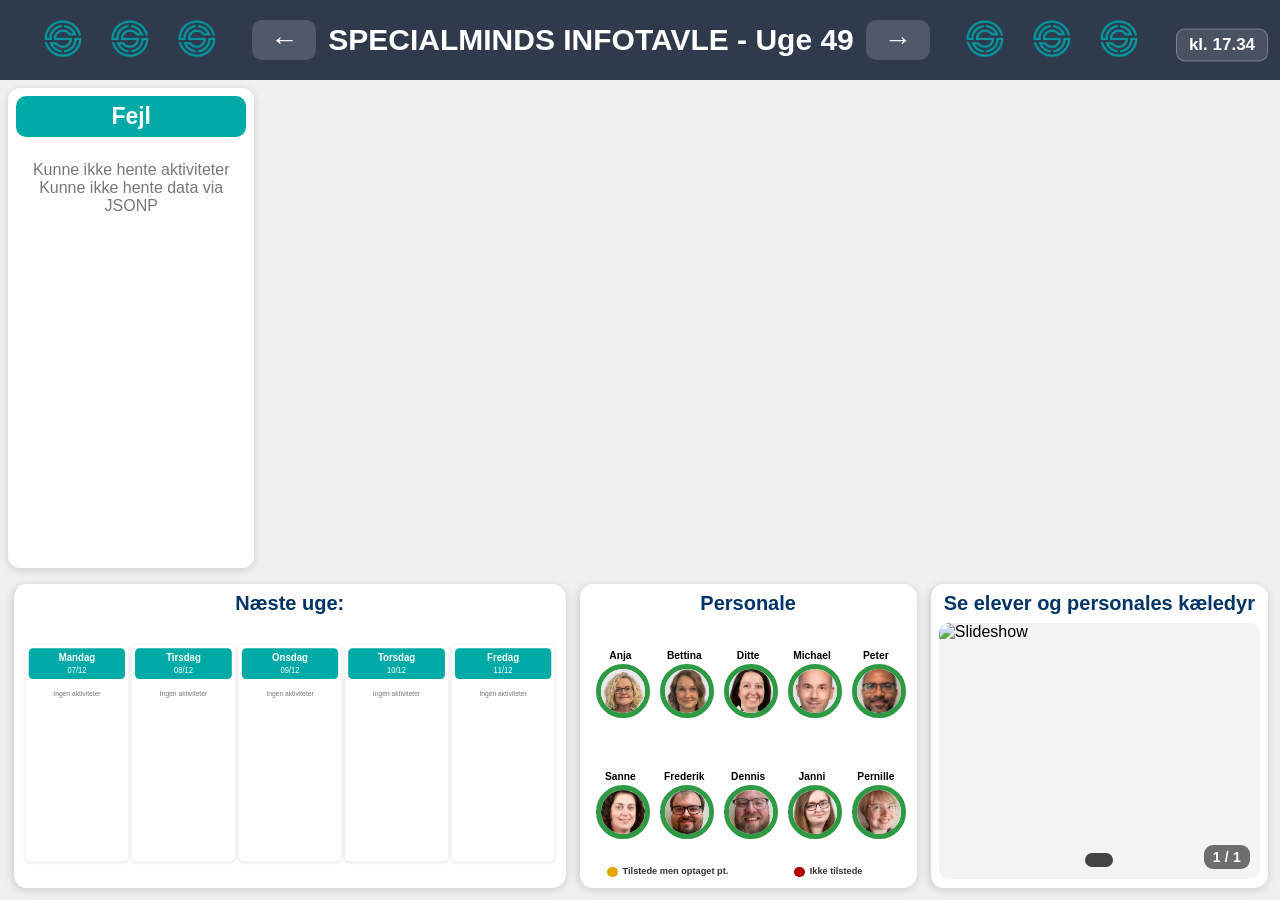
<file: index.html>
<!DOCTYPE html>
<html lang="da">
<head>
  <meta charset="UTF-8">
  <meta name="viewport" content="width=device-width, initial-scale=1, maximum-scale=1, user-scalable=no">

  <title>Infotavle</title>

  <link rel="manifest" href="pwa/manifest-infotavle.json">
  <meta name="theme-color" content="#2f3b4d">

  <meta name="mobile-web-app-capable" content="yes">
  <meta name="apple-mobile-web-app-capable" content="yes">
  <meta name="apple-mobile-web-app-title" content="Infotavle">
  <meta name="apple-mobile-web-app-status-bar-style" content="black-translucent">

  <link rel="icon" type="image/png" sizes="192x192" href="pwa/Infotavle-192.png">
  <link rel="icon" type="image/png" sizes="512x512" href="pwa/Infotavle-512.png">
  <link rel="apple-touch-icon" href="pwa/Infotavle-192.png">

  <link rel="stylesheet" href="style.css?v=20260925-mini-bigger-legend-centered">
</head>

<body class="loading">

  <div id="dataLoaderOverlay">
    <div class="dataLoaderBox">Henter infotavle data...</div>
  </div>

  <div class="topbar">

    <button class="mobil-slideshow-knap" type="button" onclick="aabnMobilSlideshow()" aria-label="Åbn slideshow">Slideshow</button>
    <a class="mobil-opret-tilbage" href="opret.html" aria-label="Opret">Opret</a>

    <div class="topbar-logoer">
      <img src="logo/specialmindslogo.png" alt="">
      <img src="logo/specialmindslogo.png" alt="">
      <img src="logo/specialmindslogo.png" alt="">
    </div>

    <button class="uge-pil" onclick="skiftUge(-1)">&#8592;</button>

    <span id="ugeTitel">SPECIALMINDS INFOTAVLE</span>

    <button class="uge-pil" onclick="skiftUge(1)">&#8594;</button>

    <div class="topbar-logoer">
      <img src="logo/specialmindslogo.png" alt="">
      <img src="logo/specialmindslogo.png" alt="">
      <img src="logo/specialmindslogo.png" alt="">
    </div>

    <div id="ur" class="topbar-ur" title="Aktuel tid" onclick="trykPåUr()">
      <span id="urTid">kl. --.--</span>
      <span id="aktuelDato"></span>
    </div>

  </div>

  <div class="week" id="week"></div>

  <div id="mobilSlideshowOverlay" class="mobil-slideshow-overlay" aria-hidden="true">
    <button class="mobil-slideshow-luk" type="button" onclick="lukMobilSlideshow()" aria-label="Luk slideshow">×</button>
    <div class="mobil-slideshow-billede-wrap">
      <img id="mobilSlideshowImg" class="slideshow-lag aktiv" alt="Slideshow">
      <img id="mobilSlideshowImgNext" class="slideshow-lag" alt="Slideshow">
      <video id="mobilSlideshowVideo" muted playsinline preload="metadata"></video>
      <div id="mobilSlideshowCounter" class="slideshow-counter mobil-counter">1 / 1</div>
    </div>
  </div>

  <div class="bottom-panel">

    <div class="bottom-box">
      <h3>Næste uge:</h3>
      <div id="miniNaesteUge" class="mini-week"></div>
    </div>

    <div class="bottom-box">
      <h3 onclick="skiftPersonaleBilleder(); return false;" style="cursor:pointer; user-select:none;">
        Personale
      </h3>

      <div class="personale-del">
        <div class="staff" id="staff"></div>
        <div class="personale-forklaring" aria-label="Forklaring på personalestatus">
          <div class="personale-forklaring-item">
            <span class="status-cirkel status-cirkel-gul"></span>
            <span>Tilstede men optaget pt.</span>
          </div>
          <div class="personale-forklaring-item">
            <span class="status-cirkel status-cirkel-roed"></span>
            <span>Ikke tilstede</span>
          </div>
        </div>
      </div>
    </div>

    <div class="bottom-box">
      <h3>Se elever og personales kæledyr </h3>
      <div class="slideshow" id="pcSlideshow" title="Klik for at åbne billedfremviser">
        <img id="slideshowImg" class="slideshow-lag aktiv" alt="Slideshow">
        <img id="slideshowImgNext" class="slideshow-lag" alt="Slideshow">
        <video id="slideshowVideo" muted playsinline preload="metadata"></video>
        <div id="slideshowCounter" class="slideshow-counter">1 / 1</div>
      </div>
    </div>

  </div>

  <!-- Stor billedfremviser på PC -->
  <div id="slideshowViewer" class="slideshow-viewer" aria-hidden="true">
    <button id="slideshowViewerLuk" class="slideshow-viewer-luk" type="button" aria-label="Luk billedfremviser">×</button>
    <button id="slideshowViewerForrige" class="slideshow-viewer-pil slideshow-viewer-forrige" type="button" aria-label="Forrige billede">‹</button>

    <div class="slideshow-viewer-indhold">
      <div class="slideshow-viewer-medie">
        <img id="slideshowViewerImg" alt="Slideshow">
        <video id="slideshowViewerVideo" muted playsinline controls></video>
      </div>
      <div id="slideshowViewerCounter" class="slideshow-viewer-counter">1 / 1</div>
      <div id="slideshowViewerNavn" class="slideshow-viewer-navn"></div>
      <div id="slideshowViewerThumbnails" class="slideshow-viewer-thumbnails"></div>
    </div>

    <button id="slideshowViewerNaeste" class="slideshow-viewer-pil slideshow-viewer-naeste" type="button" aria-label="Næste billede">›</button>
  </div>

  <!-- Simuleret tid: åbnes med 3 hurtige klik på uret -->
  <div id="simModal" class="modal-bg" aria-hidden="true">
    <div class="modal-box" role="dialog" aria-modal="true" aria-labelledby="simTitel">
      <h2 id="simTitel">Simuleret tid</h2>

      <label for="simDato">Dato</label>
      <input id="simDato" type="date">

      <label for="simTid">Tid</label>
      <input id="simTid" type="time">

      <button type="button" onclick="aktiverSimTid()">Aktiver simuleret tid</button>
      <button type="button" onclick="deaktiverSimTid()">Normal tid</button>
      <button type="button" onclick="lukSimModal()">Luk</button>

      <div id="simStatus"></div>
    </div>
  </div>

  <script src="script.js?v=20260925-mini-bigger-legend-centered"></script>

</body>
</html>
</file>
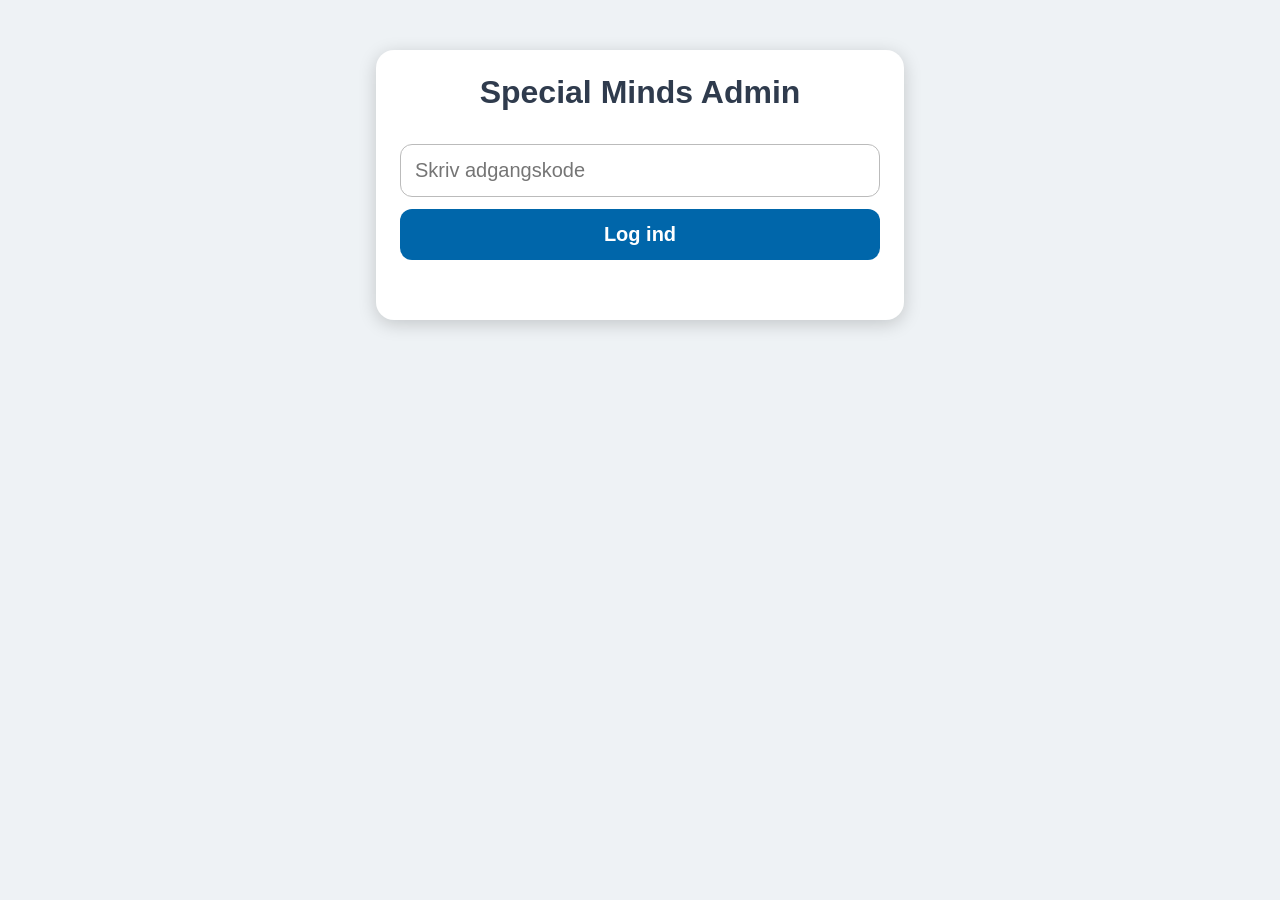
<file: admin.html>
<!DOCTYPE html>
<html lang="da">
<head>
  <meta charset="UTF-8">
  <meta name="viewport" content="width=device-width, initial-scale=1">

  <title>Admin</title>

  <style>
    body {
      margin: 0;
      font-family: Arial, sans-serif;
      background: #eef2f5;
      padding: 20px;
    }

    .box {
      max-width: 480px;
      margin: 30px auto;
      background: white;
      padding: 24px;
      border-radius: 18px;
      box-shadow: 0 4px 18px rgba(0,0,0,0.18);
    }

    h1 {
      text-align: center;
      color: #2f3b4d;
      margin-top: 0;
    }

    input,
    button {
      width: 100%;
      box-sizing: border-box;
      font-size: 20px;
      padding: 14px;
      border-radius: 12px;
      margin-top: 12px;
      font-family: Arial, sans-serif;
    }

    input {
      border: 1px solid #bbb;
    }

    button {
      border: none;
      background: #0066aa;
      color: white;
      font-weight: bold;
      cursor: pointer;
    }

    button:disabled {
      background: #aaa;
      cursor: not-allowed;
    }

    .admin-links {
      display: none;
      flex-direction: column;
      gap: 12px;
    }

    .admin-links button {
      background: #2e9b44;
    }

    .logout {
      background: #b00000 !important;
    }

    #status {
      text-align: center;
      font-weight: bold;
      margin-top: 14px;
      color: #b00000;
      min-height: 22px;
    }

    @media(max-width:600px) {
      body {
        padding: 12px;
      }

      .box {
        margin: 12px auto;
        padding: 20px;
      }

      h1 {
        font-size: 28px;
      }
    }
  </style>
</head>

<body>

  <div class="box">
    <h1>Special Minds Admin</h1>

    <div id="loginBox">
      <input
        id="kode"
        type="password"
        placeholder="Skriv adgangskode"
        autocomplete="off">

      <button id="loginKnap" onclick="login()">
        Log ind
      </button>

      <div id="status"></div>
    </div>

    <div id="adminLinks" class="admin-links">
      <button onclick="aabn('opret')">Opret aktivitet</button>
      <button onclick="aabn('foedselsdag')">Opret fødselsdag</button>
      <button onclick="aabn('rapport')">Rapport</button>
      <button onclick="aabnTavle()">Åbn tavlen</button>
      <button class="logout" onclick="logUd()">Log ud på denne enhed</button>
    </div>
  </div>

  <script>
    const API_URL =
  "https://script.google.com/macros/s/AKfycbySJ7n3fUmVg4dtVDKxhfYsIhh8S5REFfCeoT9F1H8g5fY0PSGBEtx4Y95vF_8Htxrh/exec";

    const params = new URLSearchParams(window.location.search);
    const REDIRECT_SIDE = params.get("redirectSide") || "";
    const REDIRECT_ID = params.get("aktivitetId") || "";

    document.addEventListener("DOMContentLoaded", function() {
      const token = localStorage.getItem("sm_admin_token");

      if (token) {
        visAdmin();

        if (REDIRECT_SIDE) {
          aabn(REDIRECT_SIDE, REDIRECT_ID);
        }
      }
    });

    function kaldApi(data) {
      return new Promise(function(resolve, reject) {
        const callbackName = "jsonpCallback_" + Date.now() + "_" + Math.floor(Math.random() * 100000);

        data.callback = callbackName;

        const script = document.createElement("script");
        const query = new URLSearchParams(data).toString();

        window[callbackName] = function(response) {
          delete window[callbackName];
          script.remove();

          if (response && response.ok === false) {
            reject(new Error(response.message || "Der opstod en fejl."));
          } else {
            resolve(response);
          }
        };

        script.onerror = function() {
          delete window[callbackName];
          script.remove();
          reject(new Error("Kunne ikke kontakte systemet."));
        };

        script.src = API_URL + "?" + query;
        document.body.appendChild(script);
      });
    }

    function login() {
      const kode = document.getElementById("kode").value;
      const status = document.getElementById("status");
      const knap = document.getElementById("loginKnap");

      status.textContent = "";

      if (!kode) {
        status.textContent = "Skriv adgangskoden først.";
        return;
      }

      knap.disabled = true;
      knap.textContent = "Tjekker...";

      kaldApi({
        action: "adminLogin",
        kode: kode
      })
      .then(function(data) {
        localStorage.setItem("sm_admin_token", data.token);

        status.textContent = "";
        nulstilLoginKnap();
        visAdmin();

        if (REDIRECT_SIDE) {
          aabn(REDIRECT_SIDE, REDIRECT_ID);
        }
      })
      .catch(function(err) {
        status.textContent = err.message || "Forkert kode";
        nulstilLoginKnap();
      });
    }

    function visAdmin() {
      document.getElementById("loginBox").style.display = "none";
      document.getElementById("adminLinks").style.display = "flex";
    }

    function nulstilLoginKnap() {
      const knap = document.getElementById("loginKnap");
      knap.disabled = false;
      knap.textContent = "Log ind";
    }

    function aabn(side, id) {
  const githubBase =
    "https://nduru88-wq.github.io/SpecialMinds-Infotavle/";

  let fil =
    side === "opret" ? "opret.html" :
    side === "foedselsdag" ? "foedselsdag.html" :
    side === "rapport" ? "rapport.html" :
    "index.html";

  let url = githubBase + fil;

  if (id) {
    url += "?id=" + encodeURIComponent(id);
  }

  window.open(url, "_blank", "noopener,noreferrer");
}

function aabnTavle() {
  window.open(
    "https://nduru88-wq.github.io/SpecialMinds-Infotavle/",
    "_blank",
    "noopener,noreferrer"
  );
}

function logUd() {
  localStorage.removeItem("sm_admin_token");
  location.reload();
}
</script>

</body>
</html>
</file>
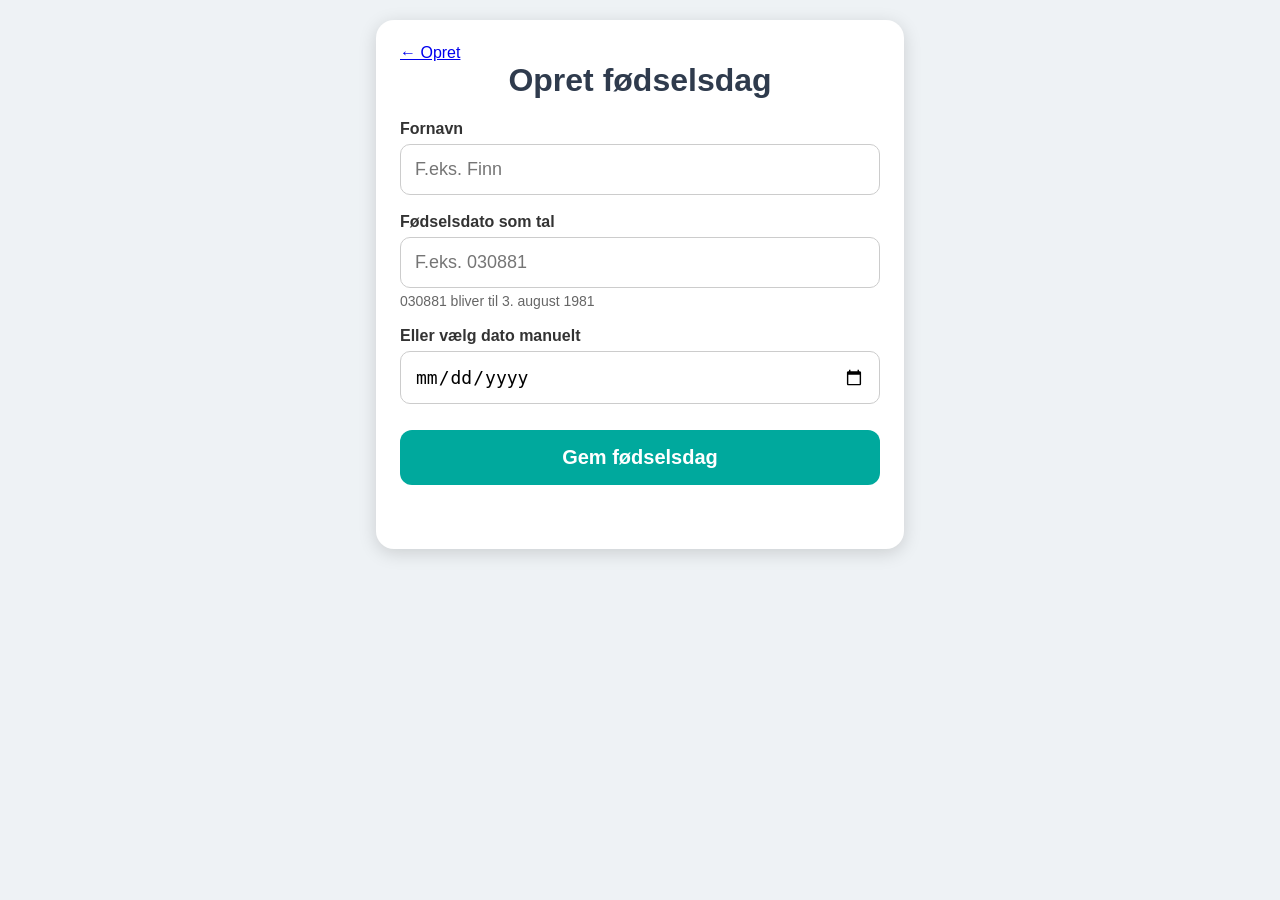
<file: foedselsdag.html>
<!DOCTYPE html>
<html lang="da">
<head>
  <meta charset="UTF-8">

  <title>Opret fødselsdag</title>

  <meta name="viewport" content="width=device-width, initial-scale=1">

  <link rel="manifest" href="pwa/manifest-foedselsdag.json">

  <meta name="theme-color" content="#2f3b4d">

  <meta name="mobile-web-app-capable" content="yes">
  <meta name="apple-mobile-web-app-capable" content="yes">
  <meta name="apple-mobile-web-app-title" content="Fødselsdag">

  <link rel="apple-touch-icon" href="pwa/Foed-192.png">

  <link rel="stylesheet" href="foedselsdag.css">
</head>

<body>

  <div class="box">

    <a class="opret-tilbage" href="opret.html">← Opret</a>

    <h1>Opret fødselsdag</h1>

    <label for="navn">Fornavn</label>

    <input
      id="navn"
      type="text"
      placeholder="F.eks. Finn"
      autocomplete="off">

    <label for="kortDato">Fødselsdato som tal</label>

    <input
      id="kortDato"
      type="text"
      inputmode="numeric"
      maxlength="6"
      placeholder="F.eks. 030881"
      autocomplete="off">

    <div class="hint">
      030881 bliver til 3. august 1981
    </div>

    <label for="manuelDato">Eller vælg dato manuelt</label>

    <input id="manuelDato" type="date">

    <button id="gemKnap" onclick="gemFoedselsdag()">
      Gem fødselsdag
    </button>

    <div id="status"></div>

  </div>

  <script src="foedselsdag.js?v=2"></script>

</body>
</html>
</file>
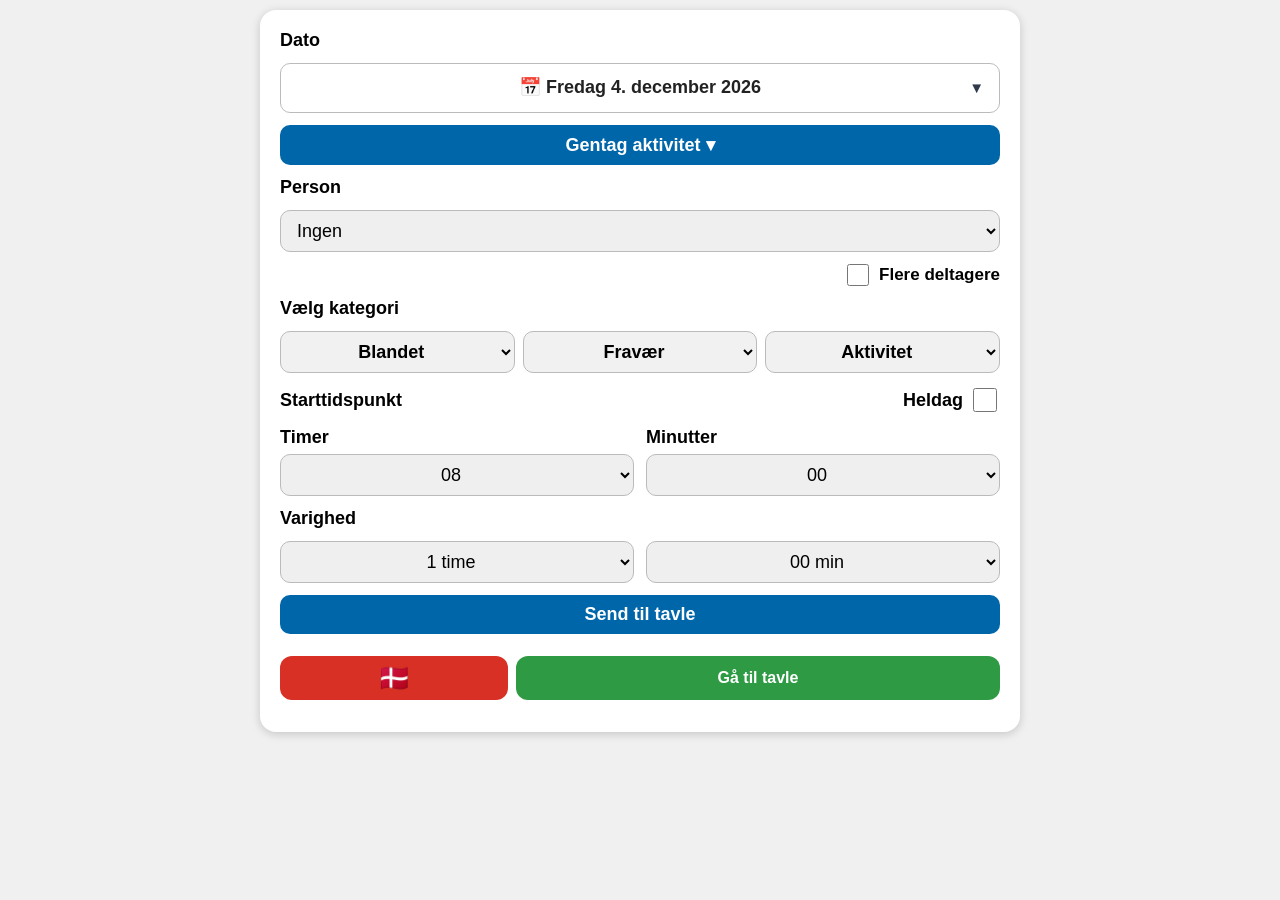
<file: opret.html>
<!DOCTYPE html>
<html lang="da">
<head>
  <meta charset="UTF-8">

  <title>Special Minds Opret</title>

  <meta name="viewport" content="width=device-width, initial-scale=1, maximum-scale=1, user-scalable=no">

  <link rel="manifest" href="pwa/manifest-opret.json">
  <meta name="theme-color" content="#2f3b4d">

  <link rel="apple-touch-icon"
        href="pwa/Opret-192.png">

  <link rel="stylesheet" href="opret.css?v=20260829-sendt-slet">

  <style>
    /* Kompakt mobil-layout */
    .kategori-rad {
      display: flex !important;
      flex-direction: row !important;
      flex-wrap: nowrap !important;
      align-items: stretch !important;
      gap: 8px;
      width: 100%;
    }

    .kategori-felt {
      flex: 1 1 0 !important;
      width: 0 !important;
      min-width: 0 !important;
    }

    .kategori-felt select {
      width: 100% !important;
      min-width: 0;
      box-sizing: border-box;
      text-align: center;
      text-align-last: center;
    }

    /* Dato skal altid stå på én linje */
    #datoKnap {
      white-space: nowrap !important;
      line-height: 1.2;
    }

    /* Starttidspunkt + Heldag på samme linje */
    .starttid-header {
      display: flex;
      align-items: center;
      justify-content: space-between;
      gap: 12px;
      width: 100%;
    }

    .starttid-header > label:first-child {
      margin: 0;
    }

    .starttid-header .hele-dagen-row {
      width: auto !important;
      margin: 0;
      display: inline-flex;
      align-items: center;
      gap: 6px;
      white-space: nowrap;
    }

    /* Nederste knapper: Fødselsdag 1/3 + Gå til tavle 2/3 */
    .bund-knapper {
      display: flex;
      align-items: stretch;
      gap: 8px;
      width: 100%;
      margin-top: 10px;
    }

    #foedselsdagBtn {
      flex: 1 1 0;
      width: auto;
      min-width: 0;
      height: 44px;
      padding: 0;
      box-sizing: border-box;
      display: inline-flex;
      align-items: center;
      justify-content: center;
      text-decoration: none;
      font-size: 26px;
      line-height: 1;
    }

    #gaaTilTavleBtn {
      flex: 2 1 0;
      width: auto;
      min-width: 0;
      box-sizing: border-box;
      margin: 0;
    }

    #status {
      width: 100%;
    }

    @media (max-width: 700px) {
      .kategori-rad {
        gap: 5px;
      }

      .kategori-felt select {
        padding-left: 4px;
        padding-right: 4px;
        font-size: 14px;
      }

      #datoKnap {
        font-size: 15px;
      }
    }
  </style>
</head>

<body>
<div id="indlaeserOverlay">
    <div class="indlaeserBox">Indlæser aktivitet...</div>
  </div>

  <div id="loginBox" class="formbox" style="display:none;">
    <h2>Adgang kræves</h2>

    <label>Kode</label>

    <input
      type="password"
      id="adgangskode"
      maxlength="8"
      inputmode="numeric">

    <button type="button" id="loginKnap" onclick="logInd()">Log ind</button>

    <div id="loginStatus"></div>
  </div>

  <div class="formbox" id="opretForm" style="display:none;">

    <label for="datoKnap">Dato</label>

    <div class="dato-vaelger">
      <input type="hidden" id="dato">

      <button
        type="button"
        id="datoKnap"
        aria-haspopup="dialog"
        aria-expanded="false"
        onclick="toggleKalender()">
        Vælg dato
      </button>

      <div
        id="kalenderPopup"
        class="kalender-popup"
        role="dialog"
        aria-label="Vælg dato">

        <div class="kalender-genveje">
          <button type="button" onclick="vaelgGenvejsDato(0)">I dag</button>
          <button type="button" onclick="vaelgGenvejsDato(1)">I morgen</button>
        </div>

        <div class="kalender-top">
          <button type="button" aria-label="Forrige måned" onclick="skiftKalenderMaaned(-1)">‹</button>
          <div id="kalenderMaanedTitel"></div>
          <button type="button" aria-label="Næste måned" onclick="skiftKalenderMaaned(1)">›</button>
        </div>

        <div class="kalender-ugedage" aria-hidden="true">
          <div>Man</div><div>Tir</div><div>Ons</div><div>Tor</div><div>Fre</div><div>Lør</div><div>Søn</div>
        </div>

        <div id="kalenderDage" class="kalender-dage"></div>
      </div>
    </div>

    <div class="repeat-menu-wrap" style="position:relative;">
      <button type="button" id="gentagKnap" aria-expanded="false"
              onclick="toggleGentagMenu()" style="width:100%; text-align:center;">
        Gentag aktivitet ▾
      </button>

      <div id="gentagMenu"
           style="display:none; position:absolute; left:0; right:0; z-index:50;
                  background:white; border:1px solid #c8c8c8; border-radius:8px;
                  padding:8px; box-shadow:0 4px 12px rgba(0,0,0,.15);">
        <button type="button" onclick="vaelgGentagelseMenu('ingen')" style="width:100%; margin:2px 0;">Ingen gentagelse</button>
        <button type="button" onclick="vaelgGentagelseMenu('dagligt')" style="width:100%; margin:2px 0;">Dagligt</button>
        <button type="button" onclick="vaelgGentagelseMenu('ugentligt')" style="width:100%; margin:2px 0;">Ugentligt</button>
        <button type="button" onclick="vaelgGentagelseMenu('14dage')" style="width:100%; margin:2px 0;">Hver 14. dag</button>
      </div>

      <input type="checkbox" id="gentagDagligt" hidden>
      <input type="checkbox" id="gentagUgentligt" hidden>
      <input type="checkbox" id="gentag14Dage" hidden>
    </div>

    <label>Person</label>

    <select id="person" onchange="opdaterPerson2Muligheder()">
      <option>Ingen</option>
      <option>Anja</option><option>Bettina</option><option>Ditte</option>
      <option>Frederik</option><option>Dennis</option><option>Janni</option>
      <option>Michael</option><option>Pernille</option><option>Peter</option><option>Sanne</option>
    </select>

    <label class="flere-deltagere-row">
      <input type="checkbox" id="flereDeltagere" onchange="toggleFlereDeltagere()">
      Flere deltagere
    </label>

    <div id="person2Box" class="person2-box" hidden>
      <label for="person2">Person 2</label>
      <select id="person2">
        <option value="">Vælg person</option>
        <option>Anja</option><option>Bettina</option><option>Ditte</option>
        <option>Frederik</option><option>Dennis</option><option>Janni</option>
        <option>Michael</option><option>Pernille</option><option>Peter</option><option>Sanne</option>
      </select>
    </div>

    <label>Vælg kategori</label>

    <div class="kategori-rad">

  <div class="kategori-felt">
  <select id="aktivitetInfo" onchange="vaelgAktivitetFraGruppe('info')">
    <option value="">Blandet</option>
    <option>Info</option>
    <option>Besøg</option>
    <option>Faglig sparring</option>
    <option>Møde</option>
    <option>Møder senere</option>
    <option>Rundvisning</option>
    <option>Ude af huset</option>
    <option>Velkommen til</option>
  </select>
</div>

  <div class="kategori-felt">
    <select id="aktivitetFravaer" onchange="vaelgAktivitetFraGruppe('fravaer')">
      <option value="">Fravær</option>
      <option>Arbejder hjemme</option>
      <option>Ferie</option>
      <option>Fri</option>
      <option>Syg</option>
    </select>
  </div>

  <div class="kategori-felt">
    <select id="aktivitetFast" onchange="vaelgAktivitetFraGruppe('fast')">
      <option value="">Aktivitet</option>
      <option>Aktivitets café</option>
      <option>Friday Minds</option>
      <option>Fællespause</option>
      <option>KREA</option>
      <option>Praktisk værksted</option>
      <option>Undervisning</option>
    </select>
  </div>

</div>

    <input type="hidden" id="aktivitet">

    <div class="starttid-header">
      <label>Starttidspunkt</label>
      <label class="hele-dagen-row">
        Heldag
        <input type="checkbox" id="heleDagen" onchange="toggleHeleDagen()">
      </label>
    </div>

    <div class="varighed-række starttid-række">
      <div class="varighed-felt">
        <label for="startTimer">Timer</label>
        <select id="startTimer" style="text-align:center; text-align-last:center;" onchange="opdaterStarttidspunkt()">
          <option value="08">08</option>
          <option value="09">09</option>
          <option value="10">10</option>
          <option value="11">11</option>
          <option value="12">12</option>
          <option value="13">13</option>
          <option value="14">14</option>
          <option value="15">15</option>
        </select>
      </div>
      <div class="varighed-felt">
        <label for="startMinutter">Minutter</label>
        <select id="startMinutter" style="text-align:center; text-align-last:center;" onchange="opdaterStarttidspunkt()">
          <option value="00">00</option>
          <option value="15">15</option>
          <option value="30">30</option>
          <option value="45">45</option>
        </select>
      </div>
    </div>

    <input type="hidden" id="tidspunkt" value="08:00">

    <script>
      function opdaterStarttidspunkt() {
        const timer = document.getElementById("startTimer");
        const minutter = document.getElementById("startMinutter");
        const tidspunkt = document.getElementById("tidspunkt");
        if (timer && minutter && tidspunkt) {
          tidspunkt.value = timer.value + ":" + minutter.value;
        }
      }
    </script>

    <label>Varighed</label>

<div class="varighed-række">

  <div class="varighed-felt">
    <select id="varighedTimer" style="text-align:center; text-align-last:center;">
      <option value="0">0 timer</option>
      <option value="1" selected>1 time</option>
      <option value="2">2 timer</option>
      <option value="3">3 timer</option>
      <option value="4">4 timer</option>
      <option value="5">5 timer</option>
      <option value="6">6 timer</option>
    </select>
  </div>

  <div class="varighed-felt">
    <select id="varighedMinutter" style="text-align:center; text-align-last:center;">
      <option value="0" selected>00 min</option>
      <option value="15">15 min</option>
      <option value="30">30 min</option>
      <option value="45">45 min</option>
    </select>
  </div>

</div>

    <div id="noteBox">
      <label>Note</label>
      <textarea id="note" rows="3" placeholder="Skriv evt. note her"></textarea>
    </div>

    <button type="button" id="sendTilTavleKnap" onclick="sendTilTavle()">Send til tavle</button>

    <div class="bund-knapper">
      <a id="foedselsdagBtn"
         href="foedselsdag.html"
         aria-label="Opret fødselsdag"
         title="Opret fødselsdag">🇩🇰</a>

      <button type="button" id="gaaTilTavleBtn" onclick="gaaDirekteTilTavle()">
        Gå til tavle
      </button>
    </div>

    <div id="status"></div>

  </div>

  <script src="opret.js?v=20260829-sendt-slet"></script>

</body>
</html>
</file>
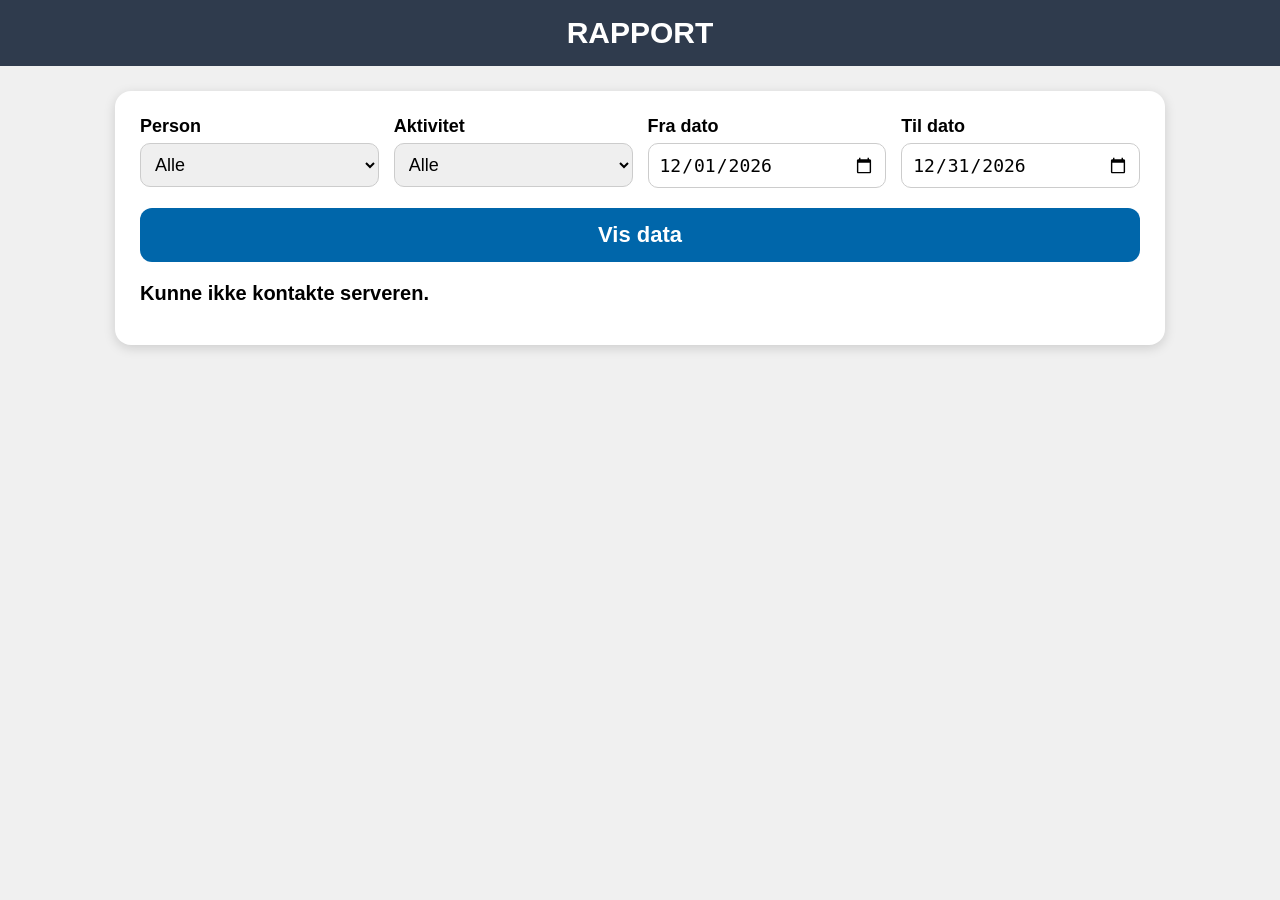
<file: rapport.html>
<!DOCTYPE html>
<html lang="da">
<head>
  <meta charset="UTF-8">
  <meta name="viewport" content="width=device-width, initial-scale=1">

  <title>Rapport</title>

  <link rel="manifest" href="pwa/manifest-rapport.json">
  <meta name="theme-color" content="#2f3b4d">
  <meta name="mobile-web-app-capable" content="yes">
  <meta name="apple-mobile-web-app-capable" content="yes">
  <meta name="apple-mobile-web-app-title" content="Rapport">
  <link rel="apple-touch-icon" href="pwa/Rapport-192.png">

  <link rel="stylesheet" href="rapport.css">
</head>

<body>

  <div class="topbar">
    RAPPORT
  </div>

  <div class="rapportbox">

    <div class="filtergrid">

      <div class="filterfelt">
        <label>Person</label>
        <select id="person">
          <option>Alle</option>
        </select>
      </div>

      <div class="filterfelt">
        <label>Aktivitet</label>
        <select id="aktivitet">
          <option>Alle</option>
        </select>
      </div>

      <div class="filterfelt">
        <label>Fra dato</label>
        <input type="date" id="fraDato">
      </div>

      <div class="filterfelt">
        <label>Til dato</label>
        <input type="date" id="tilDato">
      </div>

    </div>

    <button class="rapportknap" onclick="visRapport()">
      Vis data
    </button>

    <div id="rapportStatus"></div>
    <div id="rapportResultat"></div>

  </div>

  <script src="rapport.js?v=4"></script>

</body>
</html>
</file>
<file: style.css>
html,
body {
  height: 100%;
}

body {
  margin: 0;
  font-family: Arial, sans-serif;
  background: #f0f0f0;
  height: 100vh;
  display: flex;
  flex-direction: column;
  overflow-x: auto;
  overflow-y: hidden;
}

/* TOPBAR */

.topbar {
  background: #2f3b4d;
  color: white;
  padding: 16px 20px;
  font-size: 30px;
  text-align: center;
  font-weight: bold;
  display: flex;
  align-items: center;
  justify-content: center;
  gap: 20px;
}

#ugeTitel {
  font-size: 30px;
  font-weight: bold;
  text-align: center;
}

.uge-pil {
  background: rgba(255,255,255,0.15);
  color: white;
  border: none;
  border-radius: 10px;
  font-size: 28px;
  padding: 6px 18px;
  cursor: pointer;
  font-weight: bold;
  line-height: 1;
}

.uge-pil:hover {
  background: rgba(255,255,255,0.3);
}

#sidstOpdateret {
  font-size: 13px;
  font-weight: normal;
  text-align: center;
  color: #ccc;
  margin-top: 4px;
}

/* UGEVISNING */

.week {
  display: grid;
  grid-template-columns: repeat(5, 1fr);
  gap: 8px;
  padding: 8px;
  height: auto;
  flex: 1;
  min-height: 0;
}

.day {
  background: white;
  border-radius: 12px;
  padding: 8px;
  box-shadow: 0 2px 8px rgba(0,0,0,0.15);
  overflow: hidden;
}

.day.current-day {
  background: #e8ffe8;
  border: 4px solid #2e9b44;
}

.day h2 {
  margin: 0 0 8px 0;
  text-align: center;
  background: #00aaa6;
  color: white;
  padding: 8px;
  border-radius: 10px;
  font-size: 23px;
}

.day.current-day h2 {
  background: #2e9b44;
}

.day h2 span {
  font-size: 18px;
  font-weight: normal;
}

/* AKTIVITETER */

.event {
  display: grid;
  grid-template-columns: 56px 1fr 56px;
  gap: 6px;
  align-items: center;
  background: white;
  border: none;
  padding: 6px;
  margin-bottom: 5px;
  border-radius: 8px;
  position: relative;
  cursor: pointer;
  min-height: 54px;
  overflow: hidden;
  box-shadow: none;
}

.event-person-box {
  width: 60px;
  min-width: 60px;
  flex: 0 0 60px;
}

.event-main-content {
  grid-column: 2;
  text-align: center;
}

.event-activity-icon {
  grid-column: 3;
  justify-self: end;
}

.event-fravaer {
  background: white;
  border-color: #b00000;
}

.event-activity-icon {
  display: flex;
  align-items: center;
  justify-content: center;
  font-size: 44px;
  line-height: 1;
  background: transparent;
  box-shadow: none;
  width: 48px;
  min-width: 48px;
  flex: 0 0 48px;
  height: auto;
  border-radius: 0;
}

.event-main-content {
  text-align: center;
  line-height: 1.1;
  min-width: 0;
  flex: 1;
}

.event-title {
  font-size: 15px;
  font-weight: 900;
  white-space: nowrap;
  overflow: hidden;
  text-overflow: ellipsis;
  text-align: center;
}

.event-note {
  font-size: 12px;
  margin-top: 3px;
  font-style: italic;
  opacity: 0.9;
  text-align: center;
  font-weight: bold;
  color: #333;
  white-space: normal;
  line-height: 1.15;
}

.event-person-name {
  display: none;
}

.event-person-box {
  display: flex;
  flex-direction: column;
  align-items: center;
  justify-content: center;
  gap: 2px;
  width: 60px;
  min-width: 60px;
  flex: 0 0 60px;
}

.event-person-photo {
  width: 28px;
  height: 28px;
  border-radius: 50%;
  overflow: hidden;
  background: white;
  box-shadow: 0 1px 5px rgba(0,0,0,0.25);
  border: 2px solid rgba(255,255,255,0.9);
}

.event-person-photo img {
  width: 100%;
  height: 100%;
  object-fit: cover;
  display: block;
}

.event-person-label {
  font-size: 9px;
  font-weight: bold;
  line-height: 1;
  max-width: 80px;
  text-align: center;
}

/* MENU PÅ AKTIVITETER */

.event-actions {
  display: none;
  position: absolute;
  inset: 0;
  background: rgba(0,0,0,0.72);
  align-items: center;
  justify-content: center;
  gap: 8px;
  z-index: 50;
}

.event:hover .event-actions,
.event.vis-menu .event-actions {
  display: flex;
}

.event-actions button {
  border: none;
  border-radius: 6px;
  padding: 7px 10px;
  font-size: 14px;
  font-weight: bold;
  cursor: pointer;
  color: white;
}

.edit-btn {
  background: #0066aa;
}

.delete-btn {
  background: #b00000;
}

.noevent {
  color: #777;
  font-size: 16px;
  text-align: center;
  padding-top: 16px;
}

/* PERSONALE GENERELT */

.staff {
  display: flex;
  justify-content: center;
  gap: clamp(10px, 1.8vw, 22px);
  padding: clamp(10px, 1.5vw, 16px) 20px clamp(18px, 3vw, 35px) 20px;
  flex-wrap: wrap;
}

.person {
  text-align: center;
  font-size: clamp(14px, 1.4vw, 19px);
  font-weight: bold;
  max-width: clamp(72px, 9vw, 120px);
}

.person-img-wrap {
  position: relative;
  width: clamp(72px, 9vw, 120px);
  height: clamp(72px, 9vw, 120px);
  margin: 0 auto 8px auto;
}

.person img {
  width: 100%;
  height: 100%;
  border-radius: 50%;
  object-fit: cover;
  box-sizing: border-box;
  background: white;
  display: block;
}

.person-green img {
  border: clamp(3px, 0.45vw, 6px) solid #2e9b44;
}

.person-red img {
  border: clamp(3px, 0.45vw, 6px) solid #b00000;
}

.away-label {
  display: none;
  position: absolute;
  left: 50%;
  bottom: 4px;
  transform: translateX(-50%);
  background: rgba(180,0,0,0.9);
  color: white;
  padding: clamp(3px, 0.5vw, 5px) clamp(5px, 0.8vw, 8px);
  border-radius: 8px;
  font-size: clamp(10px, 1vw, 15px);
  font-weight: bold;
  white-space: nowrap;
}

.person.away .away-label {
  display: block;
}

/* UR */

#ur.simuleret {
  background: #b00000;
}

/* MODAL */

.modal-bg {
  display: none;
  position: fixed;
  inset: 0;
  background: rgba(0,0,0,0.55);
  z-index: 999;
  align-items: center;
  justify-content: center;
}

.modal-bg.vis {
  display: flex;
}

.modal-box {
  background: white;
  padding: 24px;
  border-radius: 16px;
  width: 340px;
  max-width: 90vw;
  box-shadow: 0 4px 20px rgba(0,0,0,0.35);
}

.modal-box h2 {
  margin-top: 0;
}

.modal-box label {
  display: block;
  margin-top: 12px;
  font-weight: bold;
}

.modal-box input {
  width: 100%;
  padding: 8px;
  font-size: 18px;
  margin-top: 5px;
  box-sizing: border-box;
}

.modal-box button {
  margin-top: 12px;
  margin-right: 6px;
  padding: 8px 12px;
  font-size: 15px;
  border: none;
  border-radius: 8px;
  background: #00aaa6;
  color: white;
  font-weight: bold;
  cursor: pointer;
}

#simStatus {
  margin-top: 10px;
  font-weight: bold;
}

/* BUND */

.bottom-panel {
  display: grid;
  grid-template-columns: minmax(0, 1.55fr) minmax(0, 0.95fr) minmax(0, 0.95fr);
  gap: 12px;
  padding: 8px 12px 12px 12px;
  height: 36vh;
  min-height: 0;
  max-height: 36vh;
  flex: 0 0 36vh;
  box-sizing: border-box;
}

.bottom-box {
  min-width: 0;
  min-height: 0;
  background: white;
  border-radius: 14px;
  box-shadow: 0 2px 8px rgba(0,0,0,0.15);
  padding: 8px;
  overflow: hidden;
  border-left: 2px solid #ddd;
}

.bottom-box h3 {
  margin: 0 0 8px 0;
  text-align: center;
  font-size: 20px;
  color: #003366;
}

/* MINI NÆSTE UGE */

.mini-week {
  display: grid;
  grid-template-columns: repeat(5, 1fr);
  gap: 4px;
  height: calc(100% - 32px);
}

.mini-day {
  background: white;
  border-radius: 8px;
  padding: 4px;
  overflow: hidden;
  box-shadow: inset 0 0 0 1px #ddd;
}

.mini-day-title {
  background: #00aaa6;
  color: white;
  border-radius: 6px;
  padding: 4px 2px;
  text-align: center;
  font-weight: bold;
  font-size: 10px;
  line-height: 1.1;
  margin-bottom: 4px;
}

.mini-day-title span {
  font-size: 9px;
  font-weight: normal;
}

.mini-event {
  display: grid;
  grid-template-columns: 24px 1fr;
  gap: 3px;
  align-items: center;
  background: white;
  border: none;
  border-radius: 5px;
  padding: 3px;
  margin-bottom: 3px;
  min-height: 28px;
  overflow: hidden;
  box-shadow: none;
}

.mini-event-fravaer {
  background: white;
  border-color: #b00000;
}

.mini-icon {
  width: 22px;
  height: 22px;
  border-radius: 5px;
  background: white;
  display: flex;
  align-items: center;
  justify-content: center;
  font-size: 15px;
  line-height: 1;
  box-shadow: 0 1px 3px rgba(0,0,0,0.15);
}

.mini-content {
  min-width: 0;
  line-height: 1.05;
  text-align: center;
}

.mini-title {
  font-size: 9px;
  font-weight: 900;
  white-space: nowrap;
  overflow: hidden;
  text-overflow: ellipsis;
}

.mini-time {
  font-size: 8px;
  font-weight: bold;
  white-space: nowrap;
  overflow: hidden;
  text-overflow: ellipsis;
  margin-top: 2px;
}

.mini-person {
  font-size: 8px;
  font-weight: bold;
  opacity: 0.85;
  white-space: nowrap;
  overflow: hidden;
  text-overflow: ellipsis;
  margin-top: 2px;
}

.mini-noevent {
  font-size: 10px;
  color: #777;
  text-align: center;
  padding-top: 8px;
}

/* PERSONALE I BUND */

.bottom-box .staff {
  padding: 0 12px;
  height: calc(100% - 32px);
  display: flex;
  flex-direction: column;
  align-items: center;
  justify-content: center;
  gap: 8px;
  overflow: hidden;
  box-sizing: border-box;
}

.bottom-box .staff-row {
  width: 100%;
  display: flex;
  align-items: center;
  justify-content: space-evenly;
  gap: clamp(8px, 1vw, 18px);
}

.bottom-box .person {
  flex: 0 1 18%;
  max-width: 90px;
}

.bottom-box .person-img-wrap {
  width: clamp(44px, 4vw, 68px);
  height: clamp(44px, 4vw, 68px);
  margin-bottom: 3px;
}

.bottom-box .person {
  font-size: clamp(10px, 0.9vw, 13px);
}

.bottom-box .person {
  font-size: clamp(10px, 0.8vw, 14px);
  flex: 0 1 auto;
  min-width: 0;
  max-width: clamp(38px, 4.6vw, 68px);
}

.bottom-box .person-img-wrap {
  width: clamp(38px, 4.6vw, 68px);
  height: clamp(38px, 4.6vw, 68px);
  margin: 0 auto 4px auto;
}

.bottom-box .person img {
  width: 100%;
  height: 100%;
}

.bottom-box .person-green img,
.bottom-box .person-red img {
  border-width: clamp(4px, 0.45vw, 7px);
}

/* AKTIVITETSFARVER */

.event.cafe,
.mini-event.cafe { border-color: #b66a00; }

.event.hjemme,
.mini-event.hjemme { border-color: #607d8b; }

.event.besoeg,
.mini-event.besoeg { border-color: #c2185b; }

.event.ferie,
.mini-event.ferie { border-color: #00a36c; }

.event.friday,
.mini-event.friday { border-color: #e91e63; }

.event.fri,
.mini-event.fri { border-color: #f5b700; }

.event.pause,
.mini-event.pause { border-color: #8d6e63; }

.event.foedselsdag,
.mini-event.foedselsdag { border-color: #ff9800; }

.event.moede,
.mini-event.moede { border-color: #304ffe; }

.event.krea,
.mini-event.krea { border-color: #8e24aa; }

.event.senere,
.mini-event.senere { border-color: #ef6c00; }

.event.praktik,
.mini-event.praktik { border-color: #795548; }

.event.rundvisning,
.mini-event.rundvisning { border-color: #0097a7; }

.event.syg,
.mini-event.syg { border-color: #b00020; }

.event.ude,
.mini-event.ude { border-color: #455a64; }

.event.undervisning,
.mini-event.undervisning { border-color: #2e7d32; }

.event.velkommen,
.mini-event.velkommen { border-color: #00acc1; }

.event.sparring,
.mini-event.sparring { border-color: #6a1b9a; }

.event.standard,
.mini-event.standard { border-color: #0066aa; }


/* PERSONALE */

.personale-del {
  height: calc(100% - 32px);
  min-width: 0;
  min-height: 0;
  overflow: hidden;
  display: flex;
  align-items: center;
  justify-content: center;
}

.personale-del .staff {
  width: 100%;
  height: 100%;
  min-width: 0;
  padding: 0 8px;
  box-sizing: border-box;
  display: flex;
  align-items: center;
  justify-content: space-evenly;
  gap: 6px;
  flex-wrap: nowrap;
  overflow: hidden;
}

.personale-del .staff-row,
.personale-del .staff-row-bottom {
  display: contents;
}

.personale-del .person {
  font-size: clamp(13px, 1.0vw, 18px);
  flex: 0 1 auto;
  min-width: 0;
  max-width: clamp(38px, 4.6vw, 68px);
}

.personale-del .person-img-wrap {
  width: clamp(50px, 5.8vw, 82px);
  height: clamp(50px, 5.8vw, 82px);
  margin: 0 auto 4px auto;
}

.personale-del .person img {
  width: 100%;
  height: 100%;
  border-radius: 50%;
  object-fit: cover;
}

/* SLIDESHOW */

.slideshow {
  min-width: 0;
  min-height: 0;
  height: calc(100% - 32px);
  width: 100%;
  display: flex;
  align-items: center;
  justify-content: center;
  overflow: hidden;
  background: #f4f4f4;
  border-radius: 10px;
}

.slideshow img,
.slideshow video {
  width: 100%;
  height: 100%;
  max-width: 100%;
  max-height: 100%;
  object-fit: contain;
  display: block;
}

.slideshow video {
  display: none;
  background: #000;
}

.event-activity-icon {
  display: flex !important;
  align-items: center;
  justify-content: center;
  font-size: 44px;
  line-height: 1;
  background: transparent;
  box-shadow: none;
  width: 48px;
  min-width: 48px;
  flex: 0 0 48px;
  height: 48px;
  border-radius: 0;
  visibility: visible !important;
}

/* FØDSELSDAG - KOMPAKT VISNING */

.event-foedselsdag {
  display: grid;
  grid-template-columns: 34px 1fr 34px;
  align-items: center;
  min-height: 54px;
  padding: 4px 5px;
  row-gap: 0;
  overflow: hidden;
  box-sizing: border-box;
}

.event-foedselsdag .event-main-content {
  display: flex;
  flex-direction: column;
  justify-content: center;
  align-items: center;
  min-width: 0;
  min-height: 0;
  height: 100%;
  overflow: visible;
  text-align: center;
}

.event-foedselsdag .event-title {
  margin: 0;
  padding: 0;
  font-size: 14px;
  line-height: 1;
  text-align: center;
  transform: translateY(6px);
}

.event-foedselsdag .event-note {
  font-size: 11px;
  line-height: 1;
  margin-top: 3px;
  padding-bottom: 2px;
  white-space: nowrap;
  overflow: visible;
  text-align: center;
}

.event-foedselsdag .event-activity-icon,
.event-foedselsdag .event-neutral-person {
  width: 28px;
  height: 28px;
  font-size: 14px;
}

.event-neutral-person {
  display: flex;
  align-items: center;
  justify-content: center;
  background: white;
}


/* LOADING OVERLAY */

body.loading #dataLoaderOverlay {
  display: flex;
}

#dataLoaderOverlay {
  display: none;
  position: fixed;
  inset: 0;
  z-index: 99999;
  background: rgba(240,240,240,0.65);
  backdrop-filter: blur(6px);
  align-items: center;
  justify-content: center;
}

.dataLoaderBox {
  background: white;
  padding: 26px 36px;
  border-radius: 18px;
  box-shadow: 0 4px 18px rgba(0,0,0,0.25);
  font-size: 28px;
  font-weight: bold;
  color: #2f3b4d;
}


/* TOPBAR LOGOER */

.topbar {
  justify-content: space-between;
  gap: 12px;
}

.topbar-logoer {
  display: flex;
  align-items: center;
  justify-content: space-evenly;
  flex: 1;
}

.topbar-logoer img {
  width: 48px;
  height: 48px;
  object-fit: contain;
  opacity: 0.95;
}

#ugeTitel {
  white-space: nowrap;
}


/* EKSTRA SIKRING MOD AFSKÅRET TEKST */

.day,
.event {
  overflow: hidden;
}

.event {
  box-sizing: border-box;
}

.event-title,
.event-note {
  white-space: nowrap;
  overflow: hidden;
  text-overflow: ellipsis;
}

/* FØDSELSDAG - mere luft mellem titel og note */
.event-foedselsdag .event-title {
  margin-bottom: 5px;
  line-height: 1.1;
}

.event-foedselsdag .event-note {
  display: block;
  margin-top: 7px;
  line-height: 1.25;
}

/* Fødselsdag altid øverst i dagskolonnen */
.day {
  display: flex;
  flex-direction: column;
}

/* =========================================================
   RETTELSE 30-07-2026: Personale i 2 vandrette rækker á 5
   Denne blok ligger sidst og tilsidesætter ældre regler.
   ========================================================= */
.personale-del {
  display: block;
  height: calc(100% - 32px);
  overflow: hidden;
}

.personale-del .staff {
  width: 100%;
  height: 100%;
  padding: 4px 12px 8px;
  box-sizing: border-box;
  display: grid;
  grid-template-rows: repeat(2, minmax(0, 1fr));
  gap: 6px;
  overflow: hidden;
}

.personale-del .staff-row,
.personale-del .staff-row-bottom,
.personale-del .staff-row-top {
  width: 100%;
  min-width: 0;
  min-height: 0;
  display: grid;
  grid-template-columns: repeat(5, minmax(0, 1fr));
  align-items: center;
  justify-items: center;
  gap: 6px;
}

.personale-del .person {
  width: 100%;
  min-width: 0;
  max-width: none;
  display: flex;
  flex-direction: column;
  align-items: center;
  justify-content: center;
  font-size: clamp(10px, 0.8vw, 14px);
  line-height: 1.05;
}

.personale-del .person-img-wrap {
  width: clamp(38px, 4.2vw, 66px);
  height: clamp(38px, 4.2vw, 66px);
  margin: 0 auto 3px;
  flex: 0 0 auto;
}

/* =========================================================
   LANGSOM AUTOMATISK SCROLL I DAGSFELTER
   Aktiveres kun af JavaScript, når aktiviteterne ikke kan være der.
   Overskriften bliver stående, mens kun aktiviteterne scroller.
   ========================================================= */
.day > h2 {
  flex: 0 0 auto;
}

.day-scroll {
  flex: 1 1 auto;
  min-height: 0;
  overflow: hidden;
  position: relative;
  scrollbar-width: none;
}

.day-scroll::-webkit-scrollbar {
  display: none;
}

.day-scroll > .event:last-child {
  margin-bottom: 0;
}



/* RETTELSE 02-08-2026: Aktivitet øverst, tid og note samlet nedenunder */
.event-main-content .event-title {
  margin-bottom: 3px;
}

.event-main-content .event-note {
  font-size: 12px;
  line-height: 1.2;
  margin-top: 0;
  font-style: normal;
  font-weight: bold;
  color: #555;
  white-space: normal;
  overflow: visible;
  text-overflow: clip;
  overflow-wrap: anywhere;
  word-break: normal;
}

.event-foedselsdag .event-note {
  white-space: normal;
  overflow: visible;
  text-overflow: clip;
}

/* =========================================================
   FREMHÆVNING AF KATEGORIEN "AKTIVITETER"
   Kun faste aktiviteter får en rolig, lys gul baggrund.
   Info og fravær påvirkes ikke.
   ========================================================= */
.event.cafe,
.event.friday,
.event.pause,
.event.krea,
.event.praktik,
.event.undervisning,
.mini-event.cafe,
.mini-event.friday,
.mini-event.pause,
.mini-event.krea,
.mini-event.praktik,
.mini-event.undervisning {
  background: #fff4c7;
}


/* ROBUST FREMHÆVNING: særskilt klasse sat af JavaScript */
.event.event-aktivitet,
.mini-event.mini-event-aktivitet {
  background-color: #fff2b8 !important;
}

/* Ugedag og dato på én linje */
.day h2 {
  white-space: nowrap;
  padding-top: 7px;
  padding-bottom: 7px;
}

.day h2 .day-name {
  font-size: 23px;
  font-weight: bold;
}

.day h2 .day-date {
  font-size: 17px;
  font-weight: normal;
}


/* =========================================================
   RETTELSE 02-08-2026: Lille digital tid i topbjælken
   ========================================================= */
.topbar {
  position: relative;
  padding-right: 118px !important;
}

.topbar-ur {
  position: absolute !important;
  top: 50% !important;
  right: 12px !important;
  transform: translateY(-35%);
  width: auto !important;
  min-width: 92px !important;
  height: auto !important;
  min-height: 0 !important;
  padding: 7px 10px !important;
  margin: 0 !important;
  background: rgba(255,255,255,0.12);
  border: 1px solid rgba(255,255,255,0.28);
  border-radius: 9px;
  display: flex;
  align-items: center;
  justify-content: center;
  color: white;
  box-sizing: border-box;
  cursor: pointer;
  user-select: none;
  z-index: 20;
}

.topbar-ur.simuleret {
  background: #b00000 !important;
}

#urTid {
  font-size: 17px !important;
  font-weight: 900;
  line-height: 1 !important;
  text-align: center;
  white-space: nowrap;
}

#aktuelDato {
  display: none !important;
}


/* =========================================================
   MOBILVISNING – KUN DAGENS TAVLE
   Aktiveres med index.html?mobil=1
   ========================================================= */

body.mobil-visning {
  height: auto;
  min-height: 100vh;
  overflow-x: hidden;
  overflow-y: auto;
  display: block;
  background: #f0f0f0;
}

body.mobil-visning .topbar {
  min-height: 0;
  padding: 14px 12px !important;
  justify-content: center;
  position: sticky;
  top: 0;
  z-index: 100;
}

body.mobil-visning #ugeTitel {
  font-size: 24px;
  white-space: nowrap;
}

body.mobil-visning .topbar-logoer,
body.mobil-visning .uge-pil,
body.mobil-visning .topbar-ur {
  display: none !important;
}

body.mobil-visning .week {
  display: block;
  height: auto;
  min-height: 0;
  padding: 10px;
}

body.mobil-visning .day {
  width: 100%;
  min-height: calc(100vh - 90px);
  padding: 10px;
  box-sizing: border-box;
  overflow: visible;
}

body.mobil-visning .day h2 {
  font-size: 24px;
  padding: 10px;
  margin-bottom: 10px;
}

body.mobil-visning .day h2 .day-name {
  font-size: 24px;
}

body.mobil-visning .day h2 .day-date {
  font-size: 20px;
}

body.mobil-visning .day-scroll {
  height: auto;
  min-height: 0;
  overflow: visible;
}

body.mobil-visning .event {
  grid-template-columns: 70px minmax(0, 1fr) 60px;
  min-height: 76px;
  padding: 9px;
  margin-bottom: 8px;
  border-radius: 11px;
  box-shadow: 0 1px 5px rgba(0,0,0,0.12);
}

body.mobil-visning .event-person-box {
  width: 70px;
  min-width: 70px;
}

body.mobil-visning .event-person-photo {
  width: 42px;
  height: 42px;
}

body.mobil-visning .event-person-label {
  font-size: 12px;
  margin-top: 3px;
}

body.mobil-visning .event-title {
  font-size: 19px;
  white-space: normal;
  overflow: visible;
  text-overflow: clip;
}

body.mobil-visning .event-main-content .event-note {
  font-size: 15px;
  line-height: 1.3;
  margin-top: 5px;
}

body.mobil-visning .event-activity-icon {
  width: 54px;
  min-width: 54px;
  height: 54px;
  font-size: 46px;
}

body.mobil-visning .noevent {
  font-size: 20px;
  padding: 30px 10px;
}

body.mobil-visning .bottom-panel {
  display: none !important;
}

body.mobil-visning #dataLoaderOverlay {
  position: fixed;
}

body.mobil-visning .dataLoaderBox {
  max-width: calc(100vw - 40px);
  box-sizing: border-box;
  padding: 22px;
  font-size: 21px;
  text-align: center;
}


/* Mobil-topbjælke med swipe-vejledning */
body.mobil-visning .topbar {
  background: #2f3b4d;
}

body.mobil-visning #ugeTitel {
  width: 100%;
  font-size: 20px;
  font-weight: bold;
  letter-spacing: 0.2px;
  text-align: center;
  white-space: nowrap;
}


/* =========================================================
   GLIDENDE DAGSSKIFT I MOBILVISNING
   ========================================================= */

body.mobil-visning .week {
  transition:
    transform 180ms ease,
    opacity 180ms ease;
  will-change: transform, opacity;
}

body.mobil-visning .week.mobil-glid-ud-venstre {
  transform: translateX(-32%);
  opacity: 0;
}

body.mobil-visning .week.mobil-glid-ud-hoejre {
  transform: translateX(32%);
  opacity: 0;
}

body.mobil-visning .week.mobil-glid-ind-fra-hoejre {
  transform: translateX(32%);
  opacity: 0;
  transition: none;
}

body.mobil-visning .week.mobil-glid-ind-fra-venstre {
  transform: translateX(-32%);
  opacity: 0;
  transition: none;
}

@media (prefers-reduced-motion: reduce) {
  body.mobil-visning .week {
    transition: none;
  }
}


/* =========================================================
   TEAMS-AUTOSKALERING
   Aktiveres kun, når adressen slutter med ?teams=1
   eller indeholder &teams=1.
   Den almindelige infotavle og mobilvisningen ændres ikke.
   ========================================================= */

html.teams-visning {
  overflow: hidden;
  background: #f0f0f0;
}

body.teams-visning {
  /*
    --teams-scale bliver beregnet i teams-scale.js.
    CSS-zoom fungerer i Teams, fordi Teams bruger Chromium.
  */
  zoom: var(--teams-scale, 0.82);
  width: calc(100% / var(--teams-scale, 0.82));
  height: calc(100vh / var(--teams-scale, 0.82));
  min-height: calc(100vh / var(--teams-scale, 0.82));
  overflow-x: hidden;
  overflow-y: hidden;
}

/* Mobilvisningen skal aldrig autoskaleres som Teams-visning. */
body.mobil-visning.teams-visning {
  zoom: 1;
  width: 100%;
  height: auto;
  min-height: 100vh;
}
/* =========================================================
   RETTELSE 07-08-2026: Special Minds-farver i mobil dagsvisning
   ========================================================= */
body.mobil-visning {
  background: #e9f8f7;
}

body.mobil-visning .day,
body.mobil-visning .day.current-day {
  background: #dff5f4;
  border-color: #00aaa6;
}

body.mobil-visning .day h2,
body.mobil-visning .day.current-day h2 {
  background: #00aaa6;
  color: #fff;
}


/* =========================================================
   MOBIL: TILBAGE TIL OPRET
   Vises kun i éndagsvisningen.
   ========================================================= */
.mobil-opret-tilbage {
  display: none;
}

body.mobil-visning .mobil-opret-tilbage {
  display: inline-flex;
  position: absolute;
  left: 10px;
  top: 50%;
  transform: translateY(-50%);
  align-items: center;
  justify-content: center;
  min-height: 34px;
  padding: 0 11px;
  border-radius: 10px;
  background: rgba(255,255,255,0.14);
  border: 1px solid rgba(255,255,255,0.32);
  color: white;
  text-decoration: none;
  font-size: 15px;
  font-weight: 800;
  line-height: 1;
  z-index: 120;
  box-sizing: border-box;
  -webkit-tap-highlight-color: transparent;
}

body.mobil-visning .mobil-opret-tilbage:active {
  background: rgba(255,255,255,0.24);
}

body.mobil-visning #ugeTitel {
  padding-left: 72px;
  padding-right: 72px;
  box-sizing: border-box;
}


/* =========================================================
   SLET GENTAGET AKTIVITET
   ========================================================= */
.gentag-slet-overlay {
  position: fixed;
  inset: 0;
  background: rgba(0,0,0,0.46);
  display: flex;
  align-items: center;
  justify-content: center;
  padding: 20px;
  box-sizing: border-box;
  z-index: 5000;
}

.gentag-slet-box {
  width: min(420px, 100%);
  background: white;
  border-radius: 18px;
  padding: 22px;
  box-sizing: border-box;
  box-shadow: 0 10px 35px rgba(0,0,0,0.28);
  text-align: center;
}

.gentag-slet-titel {
  font-size: 23px;
  font-weight: 900;
  color: #2f3b4d;
  margin-bottom: 7px;
}

.gentag-slet-tekst {
  font-size: 17px;
  color: #555;
  margin-bottom: 17px;
}

.gentag-slet-knap {
  display: block;
  width: 100%;
  min-height: 48px;
  margin-top: 10px;
  padding: 10px 14px;
  border: 0;
  border-radius: 12px;
  font-size: 17px;
  font-weight: 800;
  cursor: pointer;
}

.gentag-slet-knap.kun-denne {
  background: #eef3f8;
  color: #2f3b4d;
  border: 1px solid #c9d3dc;
}

.gentag-slet-knap.fremtid {
  background: #b00000;
  color: white;
}

.gentag-slet-knap.annuller {
  background: #f3f3f3;
  color: #444;
}

@media (max-width: 600px) {
  .gentag-slet-overlay {
    align-items: flex-end;
    padding: 12px;
  }

  .gentag-slet-box {
    border-radius: 18px;
    padding: 18px;
    margin-bottom: 8px;
  }
}


/* =========================================================
   MOBIL ÉN-DAGSVISNING – grøn Opret nederst til højre
   ========================================================= */
body.mobil-visning .mobil-opret-tilbage {
  display: inline-flex !important;
  position: fixed !important;
  left: auto !important;
  right: 16px !important;
  bottom: 16px !important;
  top: auto !important;
  transform: none !important;
  align-items: center !important;
  justify-content: center !important;
  min-width: 108px !important;
  min-height: 46px !important;
  padding: 0 20px !important;
  border-radius: 14px !important;
  background: #2e9b44 !important;
  border: 2px solid rgba(255,255,255,0.95) !important;
  color: white !important;
  text-decoration: none !important;
  font-size: 18px !important;
  font-weight: 800 !important;
  line-height: 1 !important;
  z-index: 500 !important;
  box-sizing: border-box !important;
  box-shadow: 0 4px 14px rgba(0,0,0,0.28) !important;
}

body.mobil-visning .mobil-opret-tilbage:active {
  transform: translateY(1px) !important;
}


/* =========================================================
   MOBIL – stabil klassisk swipe
   ========================================================= */
body.mobil-visning .week {
  display: block !important;
  width: auto !important;
  max-width: none !important;
  height: auto !important;
  min-height: 0 !important;
  padding: 10px 10px 82px 10px !important;
  gap: 0 !important;
  box-sizing: border-box !important;
  transform: none;
  transition:
    transform 180ms ease,
    opacity 180ms ease;
  will-change: transform, opacity;
  touch-action: auto;
}

body.mobil-visning .week .day {
  flex: none !important;
  width: 100% !important;
  max-width: 100% !important;
  margin: 0 !important;
  min-height: calc(100vh - 90px);
  box-sizing: border-box;
}

body.mobil-visning .week.mobil-glid-ud-venstre {
  transform: translateX(-32%) !important;
  opacity: 0;
}

body.mobil-visning .week.mobil-glid-ud-hoejre {
  transform: translateX(32%) !important;
  opacity: 0;
}

body.mobil-visning .week.mobil-glid-ind-fra-hoejre {
  transform: translateX(32%) !important;
  opacity: 0;
  transition: none !important;
}

body.mobil-visning .week.mobil-glid-ind-fra-venstre {
  transform: translateX(-32%) !important;
  opacity: 0;
  transition: none !important;
}


/* =========================================================
   MOBIL – låst app-visning med scroll kun i aftalelisten
   ========================================================= */
@media (max-width: 600px) {
  html {
    width: 100%;
    height: 100%;
    overflow: hidden !important;
    overscroll-behavior: none !important;
  }

  body.mobil-visning {
    position: fixed !important;
    inset: 0 !important;
    width: 100% !important;
    height: 100% !important;
    min-height: 100% !important;
    overflow: hidden !important;
    overscroll-behavior: none !important;
  }

  body.mobil-visning .week {
    height: calc(100dvh - 58px) !important;
    min-height: 0 !important;
    overflow: hidden !important;
    padding: 10px 10px 82px 10px !important;
    touch-action: pan-y;
  }

  body.mobil-visning .week .day,
  body.mobil-visning .week .day.current-day {
    height: 100% !important;
    min-height: 0 !important;
    max-height: 100% !important;
    overflow: hidden !important;
    display: flex !important;
    flex-direction: column !important;
  }

  body.mobil-visning .day h2 {
    flex: 0 0 auto !important;
  }

  body.mobil-visning .day-scroll {
    flex: 1 1 auto !important;
    min-height: 0 !important;
    height: auto !important;
    overflow-x: hidden !important;
    overflow-y: auto !important;
    overscroll-behavior-y: contain !important;
    -webkit-overflow-scrolling: touch;
    touch-action: pan-y;
  }
}

/* =========================================================
   MOBIL ÉN-DAGSVISNING – Slideshow
   ========================================================= */
.mobil-slideshow-knap,
.mobil-slideshow-overlay {
  display: none;
}

body.mobil-visning .mobil-slideshow-knap {
  display: inline-flex !important;
  position: fixed !important;
  left: 16px !important;
  bottom: 16px !important;
  top: auto !important;
  align-items: center !important;
  justify-content: center !important;
  min-width: 118px !important;
  min-height: 46px !important;
  padding: 0 20px !important;
  border: 2px solid rgba(255,255,255,0.95) !important;
  border-radius: 14px !important;
  background: #0066aa !important;
  color: white !important;
  font-size: 18px !important;
  font-weight: 800 !important;
  line-height: 1 !important;
  z-index: 500 !important;
  box-sizing: border-box !important;
  box-shadow: 0 4px 14px rgba(0,0,0,0.28) !important;
}

body.mobil-visning .mobil-slideshow-overlay.vis {
  display: flex !important;
  position: fixed !important;
  inset: 0 !important;
  z-index: 5000 !important;
  align-items: center !important;
  justify-content: center !important;
  padding: 18px !important;
  box-sizing: border-box !important;
  background: rgba(20, 28, 38, 0.96) !important;
  overflow: hidden !important;
  overscroll-behavior: none !important;
  touch-action: none !important;
}

body.mobil-visning .mobil-slideshow-billede-wrap {
  width: 100%;
  height: calc(100dvh - 36px);
  display: flex;
  align-items: center;
  justify-content: center;
}

body.mobil-visning #mobilSlideshowImg,
body.mobil-visning #mobilSlideshowVideo {
  display: block;
  width: 100%;
  height: 100%;
  object-fit: contain;
  border-radius: 14px;
}

body.mobil-visning #mobilSlideshowVideo {
  display: none;
  background: #000;
}

body.mobil-visning .mobil-slideshow-luk {
  position: fixed;
  top: 14px;
  right: 14px;
  width: 48px;
  height: 48px;
  padding: 0;
  border: 2px solid rgba(255,255,255,0.9);
  border-radius: 50%;
  background: rgba(0,0,0,0.58);
  color: white;
  font-size: 34px;
  line-height: 42px;
  z-index: 5001;
  cursor: pointer;
}


/* =========================================================
   SLIDESHOW – diskret tæller, fx 3 / 27
   ========================================================= */

.slideshow {
  position: relative;
}

.slideshow-counter {
  position: absolute;
  right: 10px;
  bottom: 10px;
  z-index: 20;
  padding: 5px 9px;
  border-radius: 9px;
  background: rgba(0, 0, 0, 0.55);
  color: #fff;
  font-size: 14px;
  font-weight: 700;
  line-height: 1;
  letter-spacing: 0.2px;
  pointer-events: none;
  user-select: none;
}

.mobil-slideshow-billede-wrap {
  position: relative;
}

body.mobil-visning .mobil-counter {
  display: block !important;
  right: 12px;
  bottom: 12px;
  font-size: 16px;
  padding: 7px 11px;
  border-radius: 10px;
}


/* =========================================================
   SLIDESHOW – blød crossfade direkte mellem billeder
   ========================================================= */

.slideshow,
.mobil-slideshow-billede-wrap {
  position: relative;
  overflow: hidden;
}

.slideshow .slideshow-lag,
body.mobil-visning .mobil-slideshow-billede-wrap .slideshow-lag {
  position: absolute !important;
  inset: 0 !important;
  width: 100% !important;
  height: 100% !important;
  object-fit: contain !important;
  opacity: 0;
  transition: opacity 850ms ease-in-out;
  z-index: 2;
}

.slideshow .slideshow-lag.aktiv,
body.mobil-visning .mobil-slideshow-billede-wrap .slideshow-lag.aktiv {
  opacity: 1;
  z-index: 3;
}

/* Video ligger i samme medieområde og får også en rolig indtoning. */
.slideshow video,
body.mobil-visning #mobilSlideshowVideo {
  opacity: 0;
  transition: opacity 850ms ease-in-out;
}

.slideshow video.aktiv,
body.mobil-visning #mobilSlideshowVideo.aktiv {
  opacity: 1;
}

/* Tælleren skal altid ligge oven på medierne. */
.slideshow-counter {
  z-index: 30 !important;
}


/* SLETNING 12-08-2026 – synlig ventestatus */
.event.afventer-sletning { pointer-events: none !important; }
.event.afventer-sletning > *:not(.afventer-sletning-overlay) { opacity: 0.22; }
.afventer-sletning-overlay {
  position: absolute; inset: 0; z-index: 200; display: flex;
  align-items: center; justify-content: center; gap: 9px;
  padding: 6px 10px; box-sizing: border-box;
  background: rgba(255,255,255,0.92); color: #2f3b4d;
  font-size: 14px; font-weight: 900; text-align: center; cursor: wait;
}
.afventer-sletning-spinner {
  width: 16px; height: 16px; flex: 0 0 16px;
  border: 3px solid rgba(47,59,77,0.20); border-top-color: #2f3b4d;
  border-radius: 50%; animation: sm-slet-spinner 0.75s linear infinite;
}
@keyframes sm-slet-spinner { to { transform: rotate(360deg); } }
@media (max-width: 600px) { .afventer-sletning-overlay { font-size: 15px; } }


/* =========================================================
   STOR BILLEDFREMVISER PÅ PC
   ========================================================= */

#pcSlideshow {
  cursor: zoom-in;
}

body.slideshow-viewer-aaben {
  overflow: hidden !important;
}

.slideshow-viewer {
  display: none;
  position: fixed;
  inset: 0;
  z-index: 200000;
  background: rgba(8, 12, 18, 0.96);
  align-items: center;
  justify-content: center;
}

.slideshow-viewer.vis {
  display: flex;
}

.slideshow-viewer-indhold {
  width: min(88vw, 1500px);
  height: 94vh;
  display: grid;
  grid-template-rows: minmax(0, 1fr) auto auto 112px;
  gap: 7px;
  align-items: center;
  justify-items: center;
}

.slideshow-viewer-medie {
  width: 100%;
  height: 100%;
  min-height: 0;
  display: flex;
  align-items: center;
  justify-content: center;
}

.slideshow-viewer-medie img,
.slideshow-viewer-medie video {
  max-width: 100%;
  max-height: 100%;
  width: auto;
  height: auto;
  object-fit: contain;
  border-radius: 8px;
  box-shadow: 0 8px 40px rgba(0,0,0,0.45);
}

.slideshow-viewer-luk {
  position: absolute;
  top: 14px;
  right: 22px;
  z-index: 3;
  width: 52px;
  height: 52px;
  border: 0;
  border-radius: 50%;
  background: rgba(255,255,255,0.14);
  color: white;
  font-size: 40px;
  line-height: 48px;
  cursor: pointer;
}

.slideshow-viewer-pil {
  position: absolute;
  top: 50%;
  transform: translateY(-50%);
  z-index: 3;
  width: 64px;
  height: 92px;
  border: 0;
  border-radius: 14px;
  background: rgba(255,255,255,0.12);
  color: white;
  font-size: 66px;
  line-height: 70px;
  cursor: pointer;
}

.slideshow-viewer-pil:hover,
.slideshow-viewer-luk:hover {
  background: rgba(255,255,255,0.25);
}

.slideshow-viewer-forrige { left: 20px; }
.slideshow-viewer-naeste { right: 20px; }

.slideshow-viewer-counter {
  color: white;
  font-size: 20px;
  font-weight: bold;
}

.slideshow-viewer-navn {
  max-width: 80vw;
  color: #cbd2dc;
  font-size: 14px;
  white-space: nowrap;
  overflow: hidden;
  text-overflow: ellipsis;
}

.slideshow-viewer-thumbnails {
  width: 100%;
  height: 104px;
  display: flex;
  gap: 8px;
  overflow-x: auto;
  overflow-y: hidden;
  padding: 5px 3px 9px;
  box-sizing: border-box;
  scrollbar-width: thin;
}

.slideshow-viewer-thumb {
  flex: 0 0 112px;
  height: 84px;
  padding: 3px;
  border: 3px solid transparent;
  border-radius: 8px;
  background: rgba(255,255,255,0.10);
  cursor: pointer;
  overflow: hidden;
}

.slideshow-viewer-thumb.aktiv {
  border-color: #00aaa6;
}

.slideshow-viewer-thumb img {
  width: 100%;
  height: 100%;
  display: block;
  object-fit: cover;
  border-radius: 4px;
}

.slideshow-viewer-video-thumb {
  width: 100%;
  height: 100%;
  display: flex;
  align-items: center;
  justify-content: center;
  color: white;
  font-size: 36px;
  background: #222;
  border-radius: 4px;
}

@media (max-width: 700px) {
  #pcSlideshow { cursor: default; }
  .slideshow-viewer { display: none !important; }
}

/* =========================================================
   RETTELSE 28-08-2026: Responsiv afstand mellem personale
   Fordeler 5 personer jævnt over hele rækken og tilpasser
   automatisk afstand ved skærmstørrelse og browser-zoom.
   ========================================================= */
.personale-del .staff {
  padding-left: clamp(4px, 0.7vw, 12px);
  padding-right: clamp(4px, 0.7vw, 12px);
}

.personale-del .staff-row,
.personale-del .staff-row-bottom,
.personale-del .staff-row-top {
  grid-template-columns: repeat(5, minmax(0, 1fr));
  column-gap: clamp(10px, 1.25vw, 24px);
  row-gap: 6px;
  padding: 0;
  box-sizing: border-box;
}

.personale-del .person {
  width: 100%;
  min-width: 0;
  max-width: none;
}

.personale-del .person-img-wrap {
  width: clamp(38px, 4.2vw, 66px);
  height: clamp(38px, 4.2vw, 66px);
}


\n\n/* =========================================================
   RETTELSE 20-09-2026: Bevar hele aktivitet + hele tidspunkt
   Hvis titel og tidspunkt ikke kan være på samme linje,
   hopper tidspunktet automatisk ned på næste linje.
   ========================================================= */
.event-main-content .event-title {
  display: flex;
  flex-wrap: wrap;
  align-items: baseline;
  justify-content: center;
  column-gap: 0;
  row-gap: 1px;
  max-width: 100%;
  white-space: normal;
  overflow: visible;
  text-overflow: clip;
  line-height: 1.12;
}

.event-title-name {
  flex: 0 0 auto;
  max-width: 100%;
  white-space: normal;
  overflow: visible;
  text-overflow: clip;
  overflow-wrap: normal;
  word-break: normal;
}

.event-title-time {
  flex: 0 0 auto;
  white-space: nowrap;
  margin-left: 0.35em;
}

/* Bindestregen vises kun visuelt foran tiden på samme linje.
   Ved linjeskift er hele tiden stadig samlet og synlig. */
.event-title-time::before {
  content: "- ";
}

/* =========================================================
   RETTELSE 20-09-2026 v2: Ingen afkortning af aktivitet/tid
   Navnet må bryde ved mellemrum. Tiden holdes samlet og kan
   flytte til næste linje. Ingen ellipsis i hovedvisningen.
   ========================================================= */
.event-main-content {
  min-width: 0;
  overflow: visible;
}

.event-main-content .event-title {
  display: flex !important;
  flex-wrap: wrap !important;
  justify-content: center;
  align-items: baseline;
  max-width: 100%;
  white-space: normal !important;
  overflow: visible !important;
  text-overflow: clip !important;
  line-height: 1.12;
}

.event-main-content .event-title-name {
  flex: 0 1 auto;
  min-width: 0;
  max-width: 100%;
  white-space: normal !important;
  overflow: visible !important;
  text-overflow: clip !important;
  overflow-wrap: normal;
  word-break: normal;
}

.event-main-content .event-title-time {
  flex: 0 0 auto;
  white-space: nowrap !important;
  overflow: visible !important;
  text-overflow: clip !important;
  margin-left: 0.35em;
}


/* RETTELSE 20-09-2026 v3: Fjern første bindestreg når tiden står på ny linje */
.event-title.tid-paa-ny-linje .event-title-time {
  margin-left: 0;
}

.event-title.tid-paa-ny-linje .event-title-time::before {
  content: "";
}


/* =========================================================
   RETTELSE 20-09-2026 v4: Ens format aktivitet: tidspunkt
   Eksempel: Friday Minds: 10.00 - 11.00
   Kolon hører til aktiviteten; tiden kan hoppe til ny linje.
   ========================================================= */
.event-main-content .event-title-name::after {
  content: none !important;
}

.event-main-content .event-title-time {
  margin-left: 0.35em !important;
}

.event-main-content .event-title-time::before {
  content: none !important;
}

.event-title.tid-paa-ny-linje .event-title-time {
  margin-left: 0.35em !important;
}


/* =========================================================
   25-09-2026: NÆSTE UGE SOM 1:1 SPEJL AF HOVEDTAVLEN
   Hele ugetavlen renderes med de samme day/event-elementer og
   skaleres samlet ned. Ingen særskilt mini-event styling bruges.
   ========================================================= */
#miniNaesteUge.mini-week {
  display: block;
  position: relative;
  width: 100%;
  height: calc(100% - 32px);
  overflow: hidden;
}

#miniNaesteUge .mini-mirror-week {
  position: absolute;
  left: 0;
  top: 0;
  margin: 0;
  transform-origin: top left;
  box-sizing: border-box;
  flex: none;
  pointer-events: none;
}

/* I spejlet er Ret/Slet-menuen irrelevant og må aldrig dukke op. */
#miniNaesteUge .event-actions {
  display: none !important;
}

/* Mini-spejlet bruger samme programstyrede scroll som hovedtavlen.
   Scrollbars skjules stadig; JavaScript flytter kun indholdet, når det er nødvendigt. */
#miniNaesteUge .day-scroll {
  overflow: hidden !important;
  scrollbar-width: none;
}

#miniNaesteUge .day-scroll::-webkit-scrollbar {
  display: none;
}


/* =========================================================
   PERSONALE 25-09-2026
   Navn over billede + status helt nede ved billedkanten.
   Grøn/rød billedramme bevares.
   ========================================================= */
.personale-del .person {
  display: flex;
  flex-direction: column;
  align-items: center;
  justify-content: flex-start;
  overflow: visible;
}

.personale-del .person-name {
  width: 100%;
  margin: 0 0 2px 0;
  line-height: 1.05;
  text-align: center;
  font-weight: bold;
}

.personale-del .person-img-wrap {
  margin-top: 0;
  margin-bottom: 0;
  overflow: visible;
}

.personale-del .away-label {
  left: 50%;
  bottom: -5px;
  transform: translateX(-50%);
  z-index: 3;
  padding: 2px 6px;
  border-radius: 7px;
  font-size: clamp(9px, 0.75vw, 12px);
  line-height: 1.05;
}


/* =========================================================
   PERSONALE STATUSFARVER 25-09-2026
   Grøn = ledig
   Gul = optaget i huset (Møde / Faglig sparring)
   Rød = Møder senere / Ude / Arbejder hjemme / Ferie / Syg
   ========================================================= */

.person-yellow img {
  border: clamp(3px, 0.45vw, 6px) solid #e0a800;
}

/* Personaleområdet har flere senere border-width overrides. */
.bottom-box .person-yellow img,
.personale-del .person-yellow img {
  border-color: #e0a800;
  border-style: solid;
  border-width: clamp(4px, 0.45vw, 7px);
}

/* Label følger statusfarven. */
.personale-del .person-yellow .away-label {
  background: rgba(224, 168, 0, 0.95);
  color: #111;
}

.personale-del .person-red .away-label {
  background: rgba(180, 0, 0, 0.92);
  color: white;
}


/* =========================================================
   PERSONALEFORKLARING 25-09-2026
   Forklaring under de to rækker med personalebilleder.
   ========================================================= */
.personale-del {
  display: flex;
  flex-direction: column;
}

.personale-del .staff {
  flex: 1 1 auto;
  height: auto;
  min-height: 0;
  padding-bottom: 3px;
}

.personale-forklaring {
  flex: 0 0 auto;
  width: 100%;
  display: flex;
  align-items: center;
  justify-content: space-between;
  gap: 10px;
  box-sizing: border-box;
  padding: 1px 12px 2px;
  font-size: clamp(9px, 0.72vw, 12px);
  font-weight: bold;
  line-height: 1;
  color: #333;
}

.personale-forklaring-item {
  display: flex;
  align-items: center;
  gap: 5px;
  white-space: nowrap;
}

.status-cirkel {
  width: clamp(9px, 0.8vw, 12px);
  height: clamp(9px, 0.8vw, 12px);
  border-radius: 50%;
  flex: 0 0 auto;
  display: inline-block;
}

.status-cirkel-gul {
  background: #e0a800;
}

.status-cirkel-roed {
  background: #b00000;
}


/* =========================================================
   MINI-TAVLE + PERSONALEFORKLARING 25-09-2026
   ========================================================= */

/* Udnyt mere af den ledige højde i "Næste uge"-feltet. */
#miniNaesteUge.mini-week {
  height: calc(100% - 27px);
}

/* Hver forklaring får præcis sin egen halvdel og centreres i den. */
.personale-forklaring {
  justify-content: initial;
  padding-left: 0;
  padding-right: 0;
  gap: 0;
}

.personale-forklaring-item {
  width: 50%;
  box-sizing: border-box;
  justify-content: center;
  text-align: center;
}

/* ===== TO DELTAGERE PÅ AKTIVITET ===== */
.event-person-photos { position:relative; display:flex; align-items:center; justify-content:center; height:32px; width:50px; }
.event-person-photos-two .event-person-photo { position:absolute; }
.event-person-photos-two .event-person-photo:first-child { left:2px; z-index:2; }
.event-person-photos-two .event-person-photo-second { right:2px; z-index:1; }
.event-person-label-two { max-width:92px; white-space:normal; line-height:1.05; }
body.mobil-visning .event-person-photos { width:72px; height:46px; }
body.mobil-visning .event-person-photos-two .event-person-photo:first-child { left:0; }
body.mobil-visning .event-person-photos-two .event-person-photo-second { right:0; }
body.mobil-visning .event-person-label-two { max-width:92px; font-size:10px; }

/* Kæledyr – navnebjælke over billedets nederste kant */
#pcSlideshow, #mobilSlideshowOverlay { position: relative; }
.kaeledyr-navn {
  position: absolute;
  bottom: 12px;
  left: 50%;
  transform: translateX(-50%);
  z-index: 30;
  max-width: calc(100% - 110px);
  padding: 7px 14px;
  border-radius: 9px;
  background: rgba(0, 0, 0, 0.72);
  color: white;
  font-size: clamp(13px, 1.2vw, 19px);
  font-weight: 700;
  text-align: center;
  white-space: nowrap;
  overflow: hidden;
  text-overflow: ellipsis;
  pointer-events: none;
}
#mobilSlideshowKaeleNavn {
  position: fixed;
  bottom: max(24px, env(safe-area-inset-bottom));
  max-width: calc(100vw - 120px);
  font-size: 18px;
}
</file>
<file: foedselsdag.css>
body {
  margin: 0;
  font-family: Arial, sans-serif;
  background: #eef2f5;
  padding: 20px;
}

.box {
  max-width: 480px;
  margin: 0 auto;
  background: white;
  padding: 24px;
  border-radius: 18px;
  box-shadow: 0 4px 18px rgba(0,0,0,0.15);
}

h1 {
  margin-top: 0;
  color: #2f3b4d;
  text-align: center;
}

label {
  display: block;
  margin-top: 18px;
  font-weight: bold;
  color: #333;
}

input {
  width: 100%;
  box-sizing: border-box;
  padding: 14px;
  font-size: 18px;
  border-radius: 10px;
  border: 1px solid #ccc;
  margin-top: 6px;
}

.hint {
  font-size: 14px;
  color: #666;
  margin-top: 5px;
}

button {
  width: 100%;
  margin-top: 26px;
  padding: 16px;
  font-size: 20px;
  font-weight: bold;
  border: none;
  border-radius: 12px;
  background: #00a99d;
  color: white;
  cursor: pointer;
}

button:disabled {
  background: #aaa;
  cursor: not-allowed;
}

#status {
  margin-top: 18px;
  text-align: center;
  font-weight: bold;
  min-height: 22px;
}

#status.fejl {
  color: #b00000;
}

#status.ok {
  color: #007700;
}

@media(max-width:600px) {
  body {
    padding: 12px;
  }

  .box {
    padding: 20px;
  }

  h1 {
    font-size: 28px;
  }
}
\n\n/* Lille tilbage-knap til Opret */\n.opret-tilbage {\n  display: inline-flex;\n  align-items: center;\n  justify-content: center;\n  min-height: 38px;\n  padding: 0 13px;\n  margin: 0 0 12px 0;\n  border-radius: 10px;\n  background: #2f3b4d;\n  color: white;\n  text-decoration: none;\n  font-size: 16px;\n  font-weight: bold;\n  box-shadow: 0 2px 6px rgba(0,0,0,0.15);\n  -webkit-tap-highlight-color: transparent;\n}\n\n.opret-tilbage:active {\n  transform: translateY(1px);\n}\n
</file>
<file: opret.css>
html,
body {
  width: 100%;
  max-width: 100%;
  overflow-x: hidden;
}

body {
  margin: 0;
  font-family: Arial, sans-serif;
  background: #f0f0f0;
}

.topbar {
  background: #2f3b4d;
  color: white;
  padding: 16px 20px;
  font-size: 30px;
  text-align: center;
  font-weight: bold;
}

.formbox {
  width: calc(100% - 24px);
  max-width: 760px;
  margin: 18px auto;
  padding: 20px;
  box-sizing: border-box;
  background: white;
  border-radius: 16px;
  box-shadow: 0 2px 10px rgba(0,0,0,0.18);
  display: flex;
  flex-direction: column;
  gap: 12px;
}

.formbox label {
  font-size: 18px;
  font-weight: bold;
}

.formbox select,
.formbox button,
.formbox input,
.formbox textarea {
  width: 100%;
  box-sizing: border-box;
  font-size: 18px;
  padding: 9px 12px;
  border-radius: 10px;
  border: 1px solid #bbb;
  font-family: Arial, sans-serif;
}

.formbox textarea {
  resize: vertical;
  min-height: 90px;
}

.formbox button {
  background: #0066aa;
  color: white;
  font-weight: bold;
  cursor: pointer;
  border: none;
}

.kategori-rad {
  display: flex;
  gap: 10px;
  width: 100%;
}

.kategori-felt {
  flex: 1;
  display: flex;
  flex-direction: column;
  gap: 6px;
}

.kategori-rad select {
  width: 100%;
}

#aktivitetInfo,
#aktivitetFravaer,
#aktivitetFast {
  background: #f1f1f1;
  color: black;
  font-weight: bold;
}

.valgtKategori {
  background: #2e9b44 !important;
  color: white !important;
}

.repeat-box {
  display: flex;
  flex-direction: column;
  gap: 10px;
}

.repeat-title {
  font-size: 18px;
  font-weight: bold;
}

.repeat-options {
  display: flex;
  gap: 12px;
  flex-wrap: wrap;
}

.repeat-option {
  display: flex;
  align-items: center;
  gap: 8px;
  background: #f1f1f1;
  padding: 8px 12px;
  border-radius: 10px;
  font-size: 17px;
  font-weight: bold;
}

.repeat-option input {
  width: 22px;
  height: 22px;
}

.hele-dagen-row {
  display: flex;
  justify-content: flex-end;
  align-items: center;
  gap: 10px;
  font-size: 20px;
}

.hele-dagen-row input {
  width: 24px;
  height: 24px;
}

#loginBox h2 {
  margin: 0;
  text-align: center;
  font-size: 28px;
}

#adgangskode {
  font-size: 24px;
}

#loginStatus {
  font-size: 20px;
  text-align: center;
  font-weight: bold;
  color: #b00000;
}

.bundlinje {
  display: flex;
  justify-content: space-between;
  align-items: center;
  gap: 12px;
  margin-top: 8px;
}

#status {
  flex: 1;
  font-size: 18px;
  font-weight: bold;
  text-align: left;
}

#gaaTilTavleBtn {
  width: auto !important;
  padding: 10px 14px;
  font-size: 16px;
  font-weight: bold;
  background: #2e9b44 !important;
  color: white;
  border: none;
  border-radius: 12px;
  cursor: pointer;
  white-space: nowrap;
}

#foedselsdagBtn {
  width: auto !important;
  padding: 10px 14px;
  font-size: 16px;
  font-weight: bold;
  background: #d93025 !important;
  color: white;
  border: none;
  border-radius: 12px;
  cursor: pointer;
  white-space: nowrap;
  text-decoration: none;
  display: inline-block;
}

#indlaeserOverlay {
  display: none;
  position: fixed;
  inset: 0;
  background: rgba(240,240,240,0.96);
  z-index: 9999;
  align-items: center;
  justify-content: center;
}

#indlaeserOverlay.vis {
  display: flex;
}

.indlaeserBox {
  background: white;
  padding: 26px 34px;
  border-radius: 18px;
  box-shadow: 0 4px 18px rgba(0,0,0,0.25);
  font-size: 26px;
  font-weight: bold;
  color: #2f3b4d;
}

.varighed-række {
  display: flex;
  flex-direction: row;
  gap: 12px;
  width: 100%;
}

.varighed-felt {
  flex: 1;
  display: flex;
  flex-direction: column;
  gap: 6px;
}

.varighed-felt select {
  width: 100%;
}

@media(max-width:600px) {
  .topbar {
    font-size: 26px;
    padding: 16px 10px;
  }

  .formbox {
    margin: 12px auto;
    padding: 16px;
    gap: 12px;
  }

  .repeat-options,
  .bundlinje {
    flex-direction: column;
    align-items: stretch;
  }

  #gaaTilTavleBtn,
  #foedselsdagBtn {
    width: 100% !important;
    text-align: center;
    box-sizing: border-box;
  }
}


/* ===== DATOVÆLGER / KALENDER – genindsat 27-08-2026 ===== */
.dato-vaelger {
  position: relative;
  width: 100%;
}

#datoKnap {
  width: 100%;
  min-height: 50px;
  background: white;
  color: #222;
  border: 1px solid #bbb;
  text-align: center;
  padding: 11px 44px;
  position: relative;
}

#datoKnap::after {
  content: "▼";
  position: absolute;
  right: 15px;
  top: 50%;
  transform: translateY(-50%);
  color: #2f3b4d;
  font-size: 15px;
}

#datoKnap[aria-expanded="true"]::after {
  content: "▲";
}

.kalender-popup {
  display: none;
  position: absolute;
  top: calc(100% + 8px);
  left: 0;
  width: 100%;
  box-sizing: border-box;
  background: white;
  border: 1px solid #c7c7c7;
  border-radius: 14px;
  box-shadow: 0 8px 26px rgba(0,0,0,0.22);
  padding: 14px;
  z-index: 1000;
}

.kalender-popup.vis {
  display: block;
}

.kalender-genveje {
  display: flex;
  gap: 8px;
  margin-bottom: 12px;
}

.kalender-genveje button {
  flex: 1;
  width: auto;
  background: #eef3f8;
  color: #2f3b4d;
  border: 1px solid #c5cfda;
  padding: 8px;
  font-size: 16px;
}

.kalender-top {
  display: grid;
  grid-template-columns: 46px 1fr 46px;
  align-items: center;
  gap: 8px;
  margin-bottom: 10px;
}

.kalender-top button {
  width: 46px;
  height: 42px;
  padding: 0;
  background: #2f3b4d;
  color: white;
  font-size: 24px;
  line-height: 1;
}

#kalenderMaanedTitel {
  text-align: center;
  font-size: 20px;
  font-weight: bold;
  text-transform: capitalize;
}

.kalender-ugedage,
.kalender-dage {
  display: grid;
  grid-template-columns: repeat(7, 1fr);
  gap: 5px;
}

.kalender-ugedage {
  margin-bottom: 6px;
}

.kalender-ugedage div {
  text-align: center;
  font-size: 14px;
  font-weight: bold;
  color: #58616d;
  padding: 4px 0;
}

.kalender-dag,
.kalender-tom {
  aspect-ratio: 1 / 1;
  min-height: 38px;
}

.kalender-dag {
  width: 100%;
  padding: 0 !important;
  border-radius: 50% !important;
  background: #f4f4f4 !important;
  color: #222 !important;
  border: 1px solid transparent !important;
  font-size: 16px !important;
}

.kalender-dag:hover {
  background: #e2e9f0 !important;
}

.kalender-dag.i-dag {
  border: 3px solid #2e9b44 !important;
}

.kalender-dag.valgt {
  background: #0066aa !important;
  color: white !important;
  border-color: #0066aa !important;
}

.kalender-dag.i-dag.valgt {
  box-shadow: inset 0 0 0 2px white;
}

/* ---------- ØVRIGT ---------- */

.kategori-rad {
  display: flex;
  gap: 10px;
  width: 100%;
}

.kategori-felt {
  flex: 1;
  display: flex;
  flex-direction: column;
  gap: 6px;
}

.kategori-rad select {
  width: 100%;
}

#aktivitetInfo,
#aktivitetFravaer,
#aktivitetFast {
  background: #f1f1f1;
  color: black;
  font-weight: bold;
}

.valgtKategori {
  background: #2e9b44 !important;
  color: white !important;
}

.repeat-box {
  display: flex;
  flex-direction: column;
  gap: 10px;
}

.repeat-title {
  font-size: 18px;
  font-weight: bold;
}

.repeat-options {
  display: flex;
  gap: 12px;
  flex-wrap: wrap;
}

.repeat-option {
  display: flex;
  align-items: center;
  gap: 8px;
  background: #f1f1f1;
  padding: 8px 12px;
  border-radius: 10px;
  font-size: 17px;
  font-weight: bold;
}

.repeat-option input {
  width: 22px;
  height: 22px;
}

.hele-dagen-row {
  display: flex;
  justify-content: flex-end;
  align-items: center;
  gap: 10px;
  font-size: 20px;
}

.hele-dagen-row input {
  width: 24px;
  height: 24px;
}

#loginBox h2 {
  margin: 0;
  text-align: center;
  font-size: 28px;
}

#adgangskode {
  font-size: 24px;
  text-align: center;
  letter-spacing: 8px;
}

#loginStatus {
  font-size: 20px;
  text-align: center;
  font-weight: bold;
  color: #b00000;
}

.bundlinje {
  display: flex;
  justify-content: space-between;
  align-items: center;
  gap: 12px;
  margin-top: 8px;
}

#status {
  flex: 1;
  font-size: 18px;
  font-weight: bold;
  text-align: left;
}

#gaaTilTavleBtn {
  width: auto !important;
  padding: 10px 14px;
  font-size: 16px;
  font-weight: bold;
  background: #2e9b44 !important;
  color: white;
  border: none;
  border-radius: 12px;
  cursor: pointer;
  white-space: nowrap;
}

#foedselsdagBtn {
  width: auto !important;
  padding: 10px 14px;
  font-size: 16px;
  font-weight: bold;
  background: #d93025 !important;
  color: white;
  border: none;
  border-radius: 12px;
  cursor: pointer;
  white-space: nowrap;
  text-decoration: none;
  display: inline-block;
}

#indlaeserOverlay {
  display: none;
  position: fixed;
  inset: 0;
  background: rgba(240,240,240,0.96);
  z-index: 9999;
  align-items: center;
  justify-content: center;
}

#indlaeserOverlay.vis {
  display: flex;
}

.indlaeserBox {
  background: white;
  padding: 26px 34px;
  border-radius: 18px;
  box-shadow: 0 4px 18px rgba(0,0,0,0.25);
  font-size: 26px;
  font-weight: bold;
  color: #2f3b4d;
}

.varighed-række {
  display: flex;
  flex-direction: row;
  gap: 12px;
  width: 100%;
}

.varighed-felt {
  flex: 1;
  display: flex;
  flex-direction: column;
  gap: 6px;
}

.varighed-felt select {
  width: 100%;
}

@media(max-width:600px) {
  .topbar {
    font-size: 26px;
    padding: 16px 10px;
  }

  .formbox {
    margin: 12px auto;
    padding: 16px;
    gap: 12px;
  }

  .bundlinje {
    flex-direction: column;
    align-items: stretch;
  }

  .repeat-options {
    flex-direction: row;
    justify-content: space-between;
    align-items: center;
    flex-wrap: nowrap;
  }

  .repeat-option {
    flex: 1;
    justify-content: space-between;
    min-width: 0;
  }

  #gaaTilTavleBtn,
  #foedselsdagBtn {
    width: 100% !important;
    text-align: center;
    box-sizing: border-box;
  }

  .kalender-popup {
    position: fixed;
    left: 12px;
    right: 12px;
    top: 50%;
    transform: translateY(-50%);
    width: auto;
    max-height: calc(100vh - 24px);
    overflow-y: auto;
  }

  .kalender-dag,
  .kalender-tom {
    min-height: 36px;
  }
}


/* =========================================================
   INDLÆSNING PÅ KNAPPER
   Login og Send til tavle bliver gule og pulserer,
   mens de arbejder. Ingen spinner/indlæsningstekst under knappen.
   ========================================================= */

#loginKnap,
#sendTilTavleKnap {
  transition:
    transform 120ms ease,
    filter 120ms ease,
    opacity 120ms ease,
    background-color 160ms ease,
    box-shadow 160ms ease;
  -webkit-tap-highlight-color: transparent;
}

#loginKnap:active,
#sendTilTavleKnap:active {
  transform: scale(0.97);
  filter: brightness(0.9);
}

#loginKnap.venter-knap,
#sendTilTavleKnap.venter-knap,
#loginKnap.venter-knap:disabled,
#sendTilTavleKnap.venter-knap:disabled {
  background: #f4c542 !important;
  color: #2f2f2f !important;
  opacity: 1 !important;
  cursor: wait;
  animation: knapPuls 0.85s ease-in-out infinite alternate;
}

@keyframes knapPuls {
  from {
    transform: scale(1);
    box-shadow: 0 0 0 rgba(244, 197, 66, 0);
    filter: brightness(1);
  }
  to {
    transform: scale(1.025);
    box-shadow: 0 0 16px rgba(244, 197, 66, 0.72);
    filter: brightness(1.08);
  }
}

@media (prefers-reduced-motion: reduce) {
  #loginKnap.venter-knap,
  #sendTilTavleKnap.venter-knap {
    animation: none;
  }
}


/* SENDT – tydelig successtatus på selve knappen */
#sendTilTavleKnap.sendt-knap,
#sendTilTavleKnap.sendt-knap:disabled {
  background: #2eaf5d !important;
  color: #ffffff !important;
  opacity: 1 !important;
  cursor: default;
  animation: sendtPuls 0.55s ease-out 2;
}

@keyframes sendtPuls {
  0% {
    transform: scale(1);
    box-shadow: 0 0 0 rgba(46,175,93,0);
  }
  50% {
    transform: scale(1.035);
    box-shadow: 0 0 18px rgba(46,175,93,0.58);
  }
  100% {
    transform: scale(1);
    box-shadow: 0 0 0 rgba(46,175,93,0);
  }
}

@media (prefers-reduced-motion: reduce) {
  #sendTilTavleKnap.sendt-knap {
    animation: none;
  }
}


/* =========================================================
   MOBIL – KATEGORIER PÅ ÉN LINJE
   ========================================================= */
@media (max-width: 600px) {
  .kategori-rad {
    display: flex !important;
    flex-direction: row !important;
    flex-wrap: nowrap !important;
    align-items: stretch !important;
    gap: 6px !important;
    width: 100% !important;
  }

  .kategori-felt {
    flex: 1 1 0 !important;
    width: 0 !important;
    min-width: 0 !important;
  }

  .kategori-rad select {
    width: 100% !important;
    min-width: 0 !important;
    padding-left: 4px !important;
    padding-right: 4px !important;
    font-size: 14px !important;
    text-align: center !important;
    text-align-last: center !important;
  }
}

/* Gentag aktivitet – centrer tekst på knappen */
#gentagKnap {
  text-align: center !important;
}


/* =========================================================
   MOBIL – UDEN TOPBJÆLKE / MERE PLADS
   ========================================================= */
#opretForm.formbox,
#loginBox.formbox {
  margin-top: 10px;
}

@media (max-width: 600px) {
  #opretForm.formbox,
  #loginBox.formbox {
    margin-top: 6px !important;
  }
}

/* ===== FLERE DELTAGERE ===== */
.flere-deltagere-row {
  display: flex !important;
  align-items: center;
  justify-content: flex-end;
  gap: 10px;
  width: 100% !important;
  cursor: pointer;
  font-size: 17px !important;
}
.flere-deltagere-row input { width:22px !important; height:22px; margin:0; flex:0 0 auto; }
.person2-box { width:100%; }
.person2-box[hidden] { display:none !important; }
.person2-box label { display:block; margin-bottom:8px; }
</file>
<file: rapport.css>
body {
  margin: 0;
  font-family: Arial, sans-serif;
  background: #f0f0f0;
}

.topbar {
  background: #2f3b4d;
  color: white;
  padding: 16px 20px;
  font-size: 30px;
  text-align: center;
  font-weight: bold;
}

.rapportbox {
  max-width: 1000px;
  margin: 25px auto;
  background: white;
  padding: 25px;
  border-radius: 16px;
  box-shadow: 0 3px 12px rgba(0,0,0,0.15);
}

.filtergrid {
  display: grid;
  grid-template-columns: repeat(4, 1fr);
  gap: 15px;
  margin-bottom: 20px;
}

.filterfelt {
  display: flex;
  flex-direction: column;
  gap: 6px;
}

.filterfelt label {
  font-size: 18px;
  font-weight: bold;
}

.filterfelt select,
.filterfelt input {
  font-size: 18px;
  padding: 10px;
  border-radius: 10px;
  border: 1px solid #ccc;
}

.rapportknap {
  width: 100%;
  font-size: 22px;
  padding: 14px;
  border: none;
  border-radius: 12px;
  background: #0066aa;
  color: white;
  font-weight: bold;
  cursor: pointer;
  margin-bottom: 20px;
}

#rapportStatus {
  font-size: 20px;
  font-weight: bold;
  margin-bottom: 15px;
}

table {
  width: 100%;
  border-collapse: collapse;
  font-size: 17px;
}

th {
  background: #003366;
  color: white;
  padding: 10px;
  text-align: left;
}

td {
  padding: 9px;
  border-bottom: 1px solid #ddd;
}

tr:nth-child(even) {
  background: #f5f5f5;
}

.tom {
  font-size: 22px;
  text-align: center;
  padding: 25px;
  color: #777;
}

@media(max-width:800px) {
  .filtergrid {
    grid-template-columns: 1fr;
  }

  .rapportbox {
    margin: 12px;
    padding: 16px;
  }

  table {
    font-size: 14px;
  }

  th,
  td {
    padding: 7px;
  }
}
</file>
